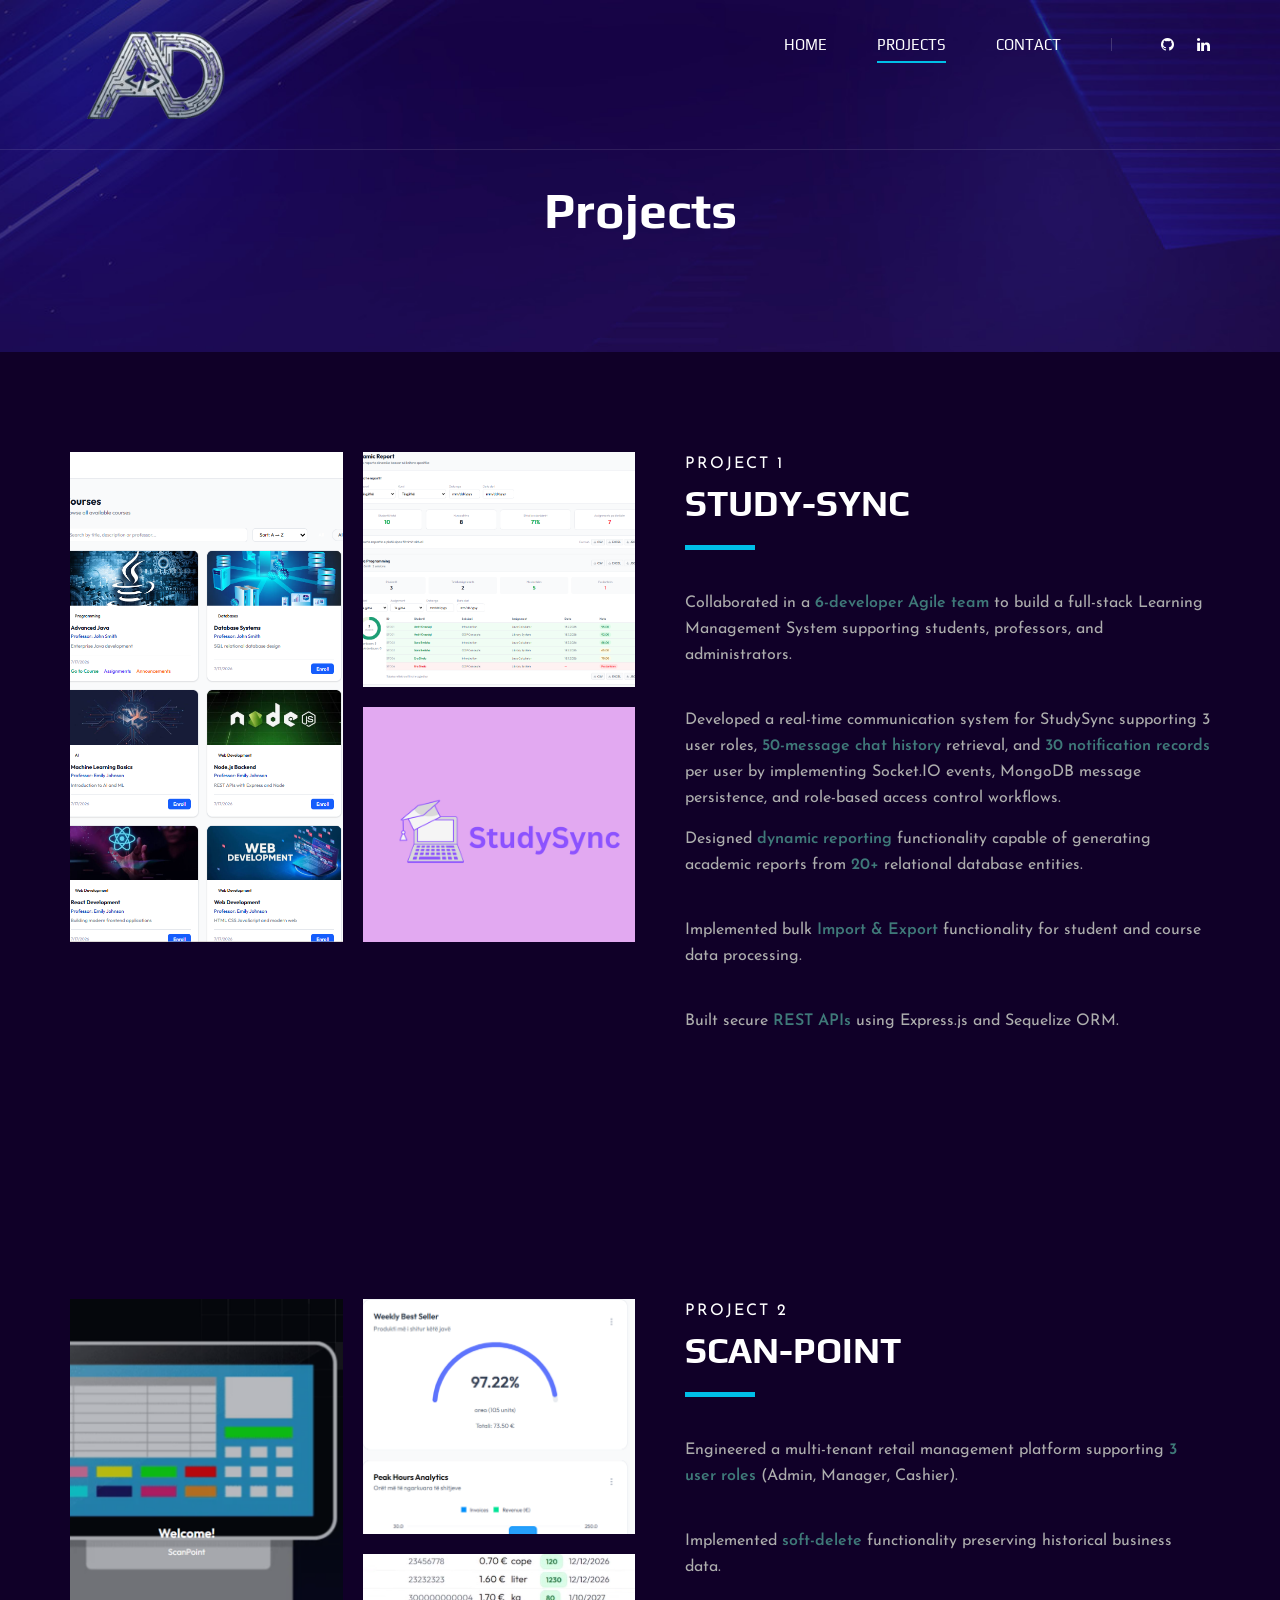
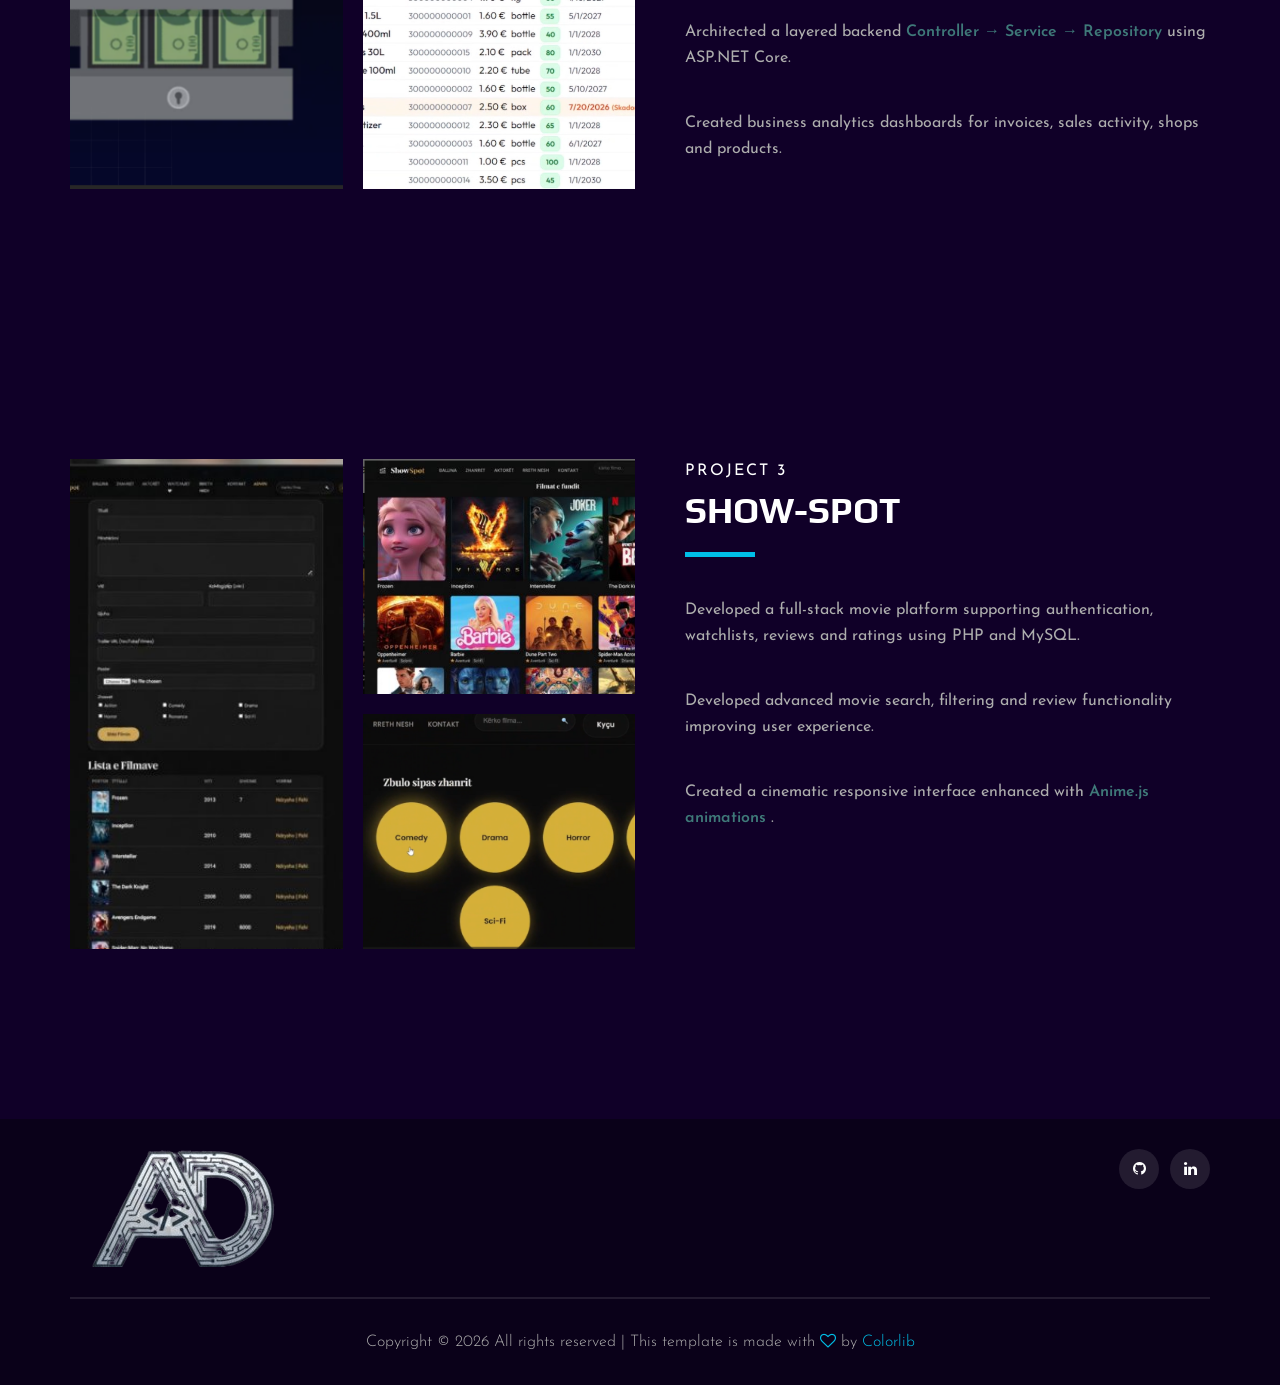
<file: about.html>
<!DOCTYPE html>
<html lang="zxx">

<head>
    <meta charset="UTF-8">
    <meta name="description" content="Videograph Template">
    <meta name="keywords" content="Videograph, unica, creative, html">
    <meta name="viewport" content="width=device-width, initial-scale=1.0">
    <meta http-equiv="X-UA-Compatible" content="ie=edge">
    <title>Videograph | Template</title>

    <!-- Google Font -->
    <link href="https://fonts.googleapis.com/css2?family=Play:wght@400;700&display=swap" rel="stylesheet">
    <link href="https://fonts.googleapis.com/css2?family=Josefin+Sans:wght@300;400;500;600;700&display=swap"
        rel="stylesheet">

    <!-- Css Styles -->
    <link rel="stylesheet" href="css/bootstrap.min.css" type="text/css">
    <link rel="stylesheet" href="css/font-awesome.min.css" type="text/css">
    <link rel="stylesheet" href="css/elegant-icons.css" type="text/css">
    <link rel="stylesheet" href="css/owl.carousel.min.css" type="text/css">
    <link rel="stylesheet" href="css/magnific-popup.css" type="text/css">
    <link rel="stylesheet" href="css/slicknav.min.css" type="text/css">
    <link rel="stylesheet" href="css/style.css" type="text/css">
</head>

<body>
    <!-- Page Preloder -->
    <div id="preloder">
        <div class="loader"></div>
    </div>

    <!-- Header Section Begin -->
    <header class="header">
        <div class="container">
            <div class="row">
                <div class="col-lg-2">
                    <div class="header__logo">
                        <a href="./index.html"><img src="img/logo.png" alt=""></a>
                    </div>
                </div>
                <div class="col-lg-10">
                    <div class="header__nav__option">
                        <nav class="header__nav__menu mobile-menu">
                            <ul>
                                <li><a href="./index.html">Home</a></li>
                                <li class="active"><a href="./about.html">Projects</a></li>
                               
                                <li><a href="./index.html#contact">Contact</a></li>
                            </ul>
                        </nav>
                        <div class="header__nav__social">
                            <a href="https://github.com/arditademollii" target="_blank"><i class="fa fa-github"></i></a>
                            <a href="https://linkedin.com/in/ardita-demolli-4b60662a6" target="_blank"><i class="fa fa-linkedin"></i></a>
                        </div>
                    </div>
                </div>
            </div>
            <div id="mobile-menu-wrap"></div>
        </div>
    </header>
    <!-- Header End -->

    <!-- Breadcrumb Begin -->
    <div class="breadcrumb-option spad set-bg" data-setbg="img/breadcrumb-bg.jpg">
        <div class="container">
            <div class="row">
                <div class="col-lg-12 text-center">
                    <div class="breadcrumb__text">
                        <h2>Projects</h2>
                      
                    </div>
                </div>
            </div>
        </div>
    </div>
    <!-- Breadcrumb End -->

    <!-- About Section Begin -->
   <!-- ================= STUDYSYNC PROJECT ================= -->
<section class="about spad">
    <div class="container">
        <div class="row">

            <div class="col-lg-6">
                <div class="about__pic">
                    <div class="row">

                        <div class="col-lg-6 col-md-6 col-sm-6">
                            <div class="about__pic__item about__pic__item--large set-bg"
                                data-setbg="img/about/about-1.jpg"></div>
                        </div>

                        <div class="col-lg-6 col-md-6 col-sm-6">
                            <div class="row">

                                <div class="col-lg-12">
                                    <div class="about__pic__item set-bg"
                                        data-setbg="img/about/about-2.jpg"></div>
                                </div>

                                <div class="col-lg-12">
                                    <div class="about__pic__item set-bg"
                                   
                                        data-setbg="img/about/about-3.jpg"></div>
                                </div>

                            </div>
                        </div>

                    </div>
                </div>
            </div>


            <div class="col-lg-6">
                <div class="about__text">

                    <div class="section-title">
                        <span>Project 1</span>
                        <h2>Study-Sync</h2>
                    </div>

                    <div class="about__text__desc">

                        <p>
                        Collaborated in a 
                        <span style="font-weight:600;color:rgb(63,121,121);">
                        6-developer Agile team
                        </span>
                        to build a full-stack Learning Management System supporting students,
                        professors, and administrators.
                        </p>

                        <br>
                        
                       <p> Developed a real-time communication system for StudySync supporting 3 user roles,
                        <span style="font-weight:600;color:rgb(63,121,121);">50-message chat history</span> retrieval, 
                         and <span style="font-weight:600;color:rgb(63,121,121);">30 notification records</span> per user by implementing Socket.IO events, 
                         MongoDB message persistence, and role-based access control workflows.</p>

                        <p>
                        Designed 
                        <span style="font-weight:600;color:rgb(63,121,121);">
                        dynamic reporting
                        </span>
                        functionality capable of generating academic reports from 
                        <span style="font-weight:600;color:rgb(63,121,121);">
                        20+
                        </span>
                        relational database entities.
                        </p>

                        <br>

                        <p>
                        Implemented bulk 
                        <span style="font-weight:600;color:rgb(63,121,121);">
                        Import & Export
                        </span>
                        functionality for student and course data processing.
                        </p>

                        <br>

                        <p>
                        Built secure 
                        <span style="font-weight:600;color:rgb(63,121,121);">
                        REST APIs
                        </span>
                        using Express.js and Sequelize ORM.
                        </p>

                    </div>

                </div>
            </div>

        </div>
    </div>
</section>

<!-- ================= SCANPOINT PROJECT ================= -->
<section class="about spad">
    <div class="container">
        <div class="row">

            <div class="col-lg-6">
                <div class="about__pic">

                    <div class="row">

                        <div class="col-lg-6 col-md-6 col-sm-6">

                            <div class="about__pic__item about__pic__item--large set-bg"
                          
                            data-setbg="img/about/about-6.jpg"></div>

                        </div>


                        <div class="col-lg-6 col-md-6 col-sm-6">

                            <div class="row">

                                <div class="col-lg-12">
                                    <div class="about__pic__item set-bg"
                                    data-setbg="img/about/about-5.jpg"></div>
                                </div>


                                <div class="col-lg-12">
                                    <div class="about__pic__item set-bg"
                                    data-setbg="img/about/about-4.jpg"></div>
                                </div>


                            </div>

                        </div>

                    </div>

                </div>
            </div>



            <div class="col-lg-6">

                <div class="about__text">

                    <div class="section-title">
                        <span>Project 2</span>
                        <h2>Scan-Point</h2>
                    </div>


                    <div class="about__text__desc">

                        <p>
                        Engineered a multi-tenant retail management platform supporting
                        <span style="font-weight:600;color:rgb(63,121,121);">
                        3 user roles
                        </span>
                        (Admin, Manager, Cashier).
                        </p>


                        <br>


                        <p>
                        Implemented
                        <span style="font-weight:600;color:rgb(63,121,121);">
                        soft-delete
                        </span>
                        functionality preserving historical business data.
                        </p>


                        <br>


                        <p>
                        Architected a layered backend
                        <span style="font-weight:600;color:rgb(63,121,121);">
                        Controller → Service → Repository
                        </span>
                        using ASP.NET Core.
                        </p>


                        <br>


                        <p>
                        Created business analytics dashboards for invoices,
                        sales activity, shops and products.
                        </p>


                    </div>


                </div>

            </div>


        </div>
    </div>
</section>

<!-- ================= SHOWSPOT PROJECT ================= -->
<section class="about spad">
    <div class="container">

        <div class="row">


            <div class="col-lg-6">

                <div class="about__pic">

                    <div class="row">


                        <div class="col-lg-6 col-md-6 col-sm-6">

                            <div class="about__pic__item about__pic__item--large set-bg"
                            
                            data-setbg="img/about/about-7.jpg"></div>

                        </div>



                        <div class="col-lg-6 col-md-6 col-sm-6">

                            <div class="row">


                                <div class="col-lg-12">

                                    <div class="about__pic__item set-bg"
                                    data-setbg="img/about/about-8.jpg"></div>

                                </div>



                                <div class="col-lg-12">

                                    <div class="about__pic__item set-bg"
                                    data-setbg="img/about/about-9.jpg"></div>

                                </div>



                            </div>

                        </div>



                    </div>

                </div>

            </div>




            <div class="col-lg-6">

                <div class="about__text">


                    <div class="section-title">

                        <span>Project 3</span>

                        <h2>Show-Spot</h2>

                    </div>



                    <div class="about__text__desc">


                        <p>
                        Developed a full-stack movie platform supporting authentication,
                        watchlists, reviews and ratings using PHP and MySQL.
                        </p>


                        <br>


                        <p>
                        Developed advanced movie search,
                        filtering and review functionality improving user experience.
                        </p>


                        <br>


                        <p>
                        Created a cinematic responsive interface enhanced with
                        <span style="font-weight:600;color:rgb(63,121,121);">
                        Anime.js animations
                        </span>.
                        </p>



                    </div>



                </div>


            </div>


        </div>


    </div>
</section>

    <!-- Footer Section Begin -->
    <footer class="footer">
        <div class="container">
            <div class="footer__top">
                <div class="row">
                    <div class="col-lg-6 col-md-6">
                        <div class="footer__top__logo">
                            <a href="#"><img src="img/logo.png" alt=""></a>
                        </div>
                    </div>
                    <div class="col-lg-6 col-md-6">
                        <div class="footer__top__social">
                            <a href="https://github.com/arditademollii" target="_blank"><i class="fa fa-github"></i></a>
                            <a href="https://linkedin.com/in/ardita-demolli-4b60662a6" target="_blank"><i class="fa fa-linkedin"></i></a>
                        </div>
                    </div>
                </div>
            </div>
            
            <div class="footer__copyright">
                <div class="row">
                    <div class="col-lg-12 text-center">
                        <!-- Link back to Colorlib can't be removed. Template is licensed under CC BY 3.0. -->
                        <p class="footer__copyright__text">Copyright &copy;
                            <script>
                                document.write(new Date().getFullYear());
                            </script>
                            All rights reserved | This template is made with <i class="fa fa-heart-o"
                                aria-hidden="true"></i> by <a href="https://colorlib.com" target="_blank">Colorlib</a>
                        </p>
                        <!-- Link back to Colorlib can't be removed. Template is licensed under CC BY 3.0. -->
                    </div>
                </div>
            </div>
        </div>
    </footer>
    <!-- Footer Section End -->

    <!-- Js Plugins -->
    <script src="js/jquery-3.3.1.min.js"></script>
    <script src="js/bootstrap.min.js"></script>
    <script src="js/jquery.magnific-popup.min.js"></script>
    <script src="js/mixitup.min.js"></script>
    <script src="js/masonry.pkgd.min.js"></script>
    <script src="js/jquery.slicknav.js"></script>
    <script src="js/owl.carousel.min.js"></script>
    <script src="js/main.js"></script>
</body>

</html>
</file>
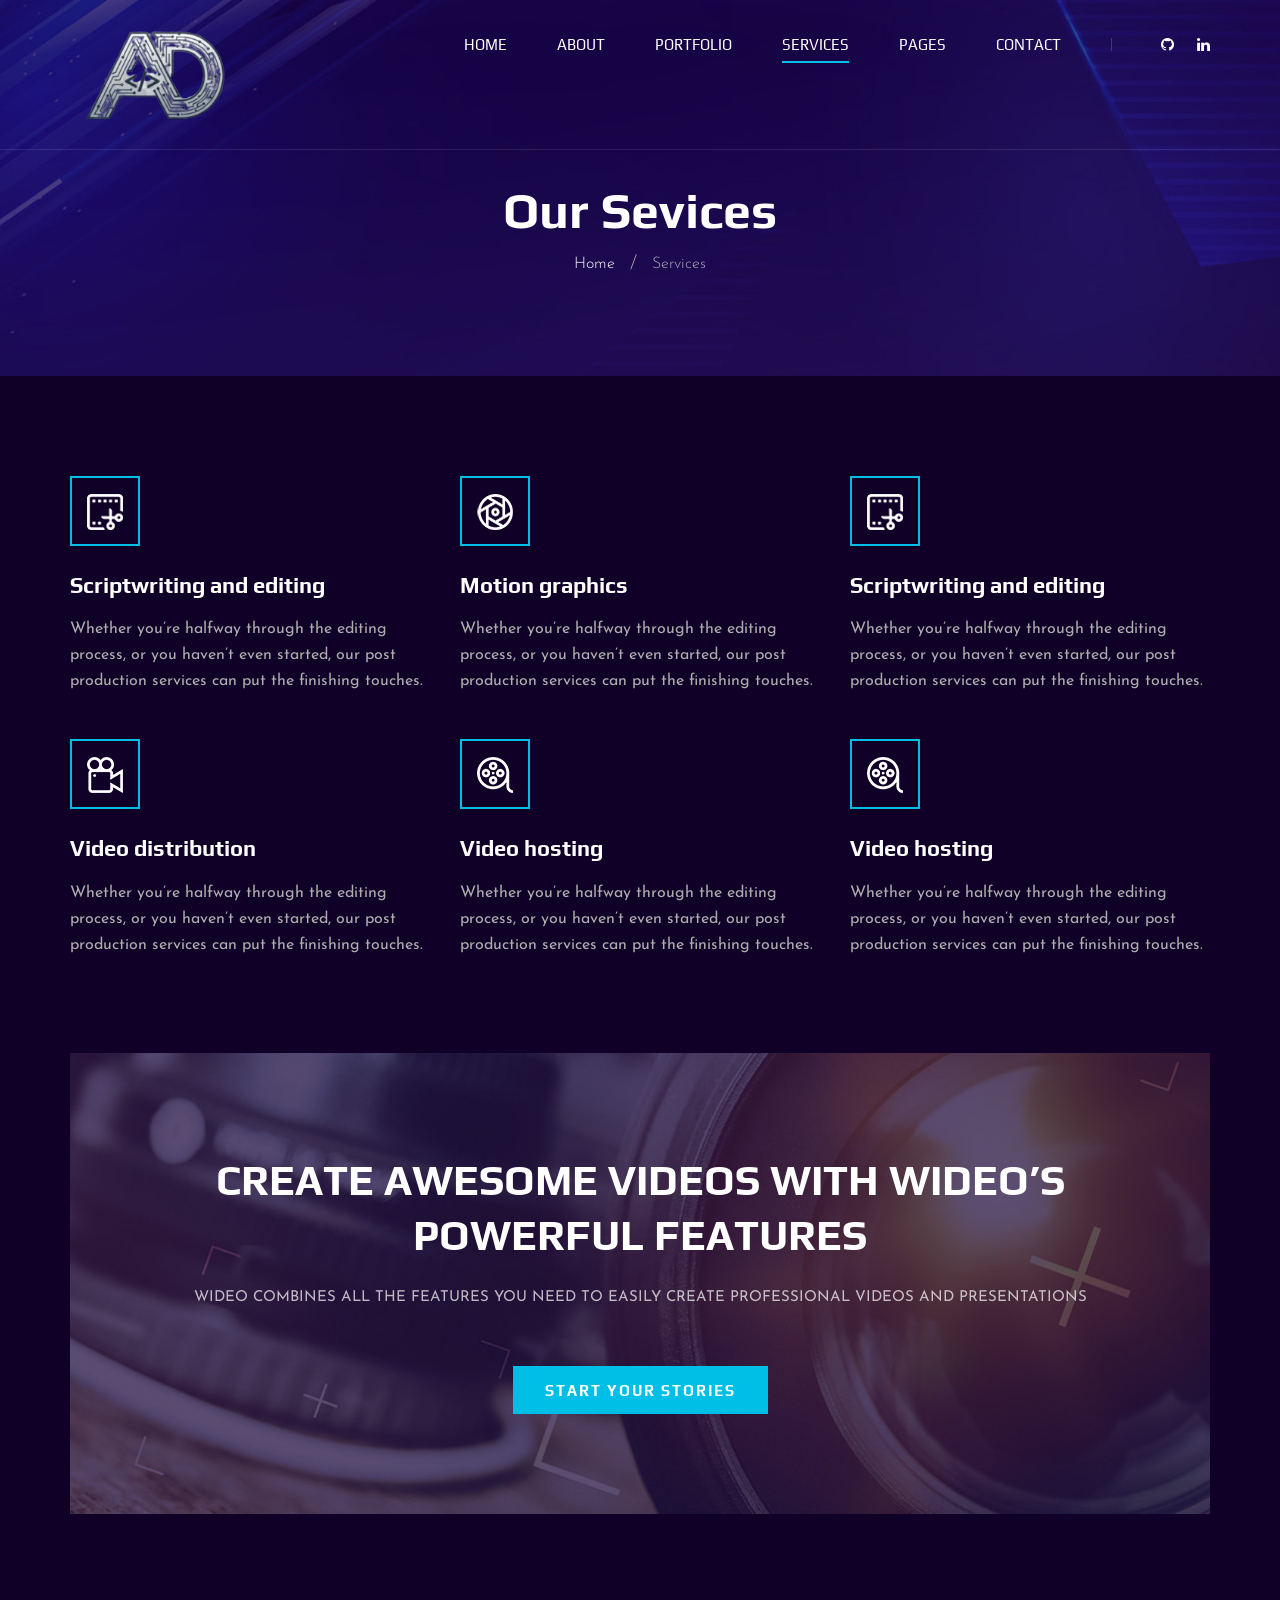
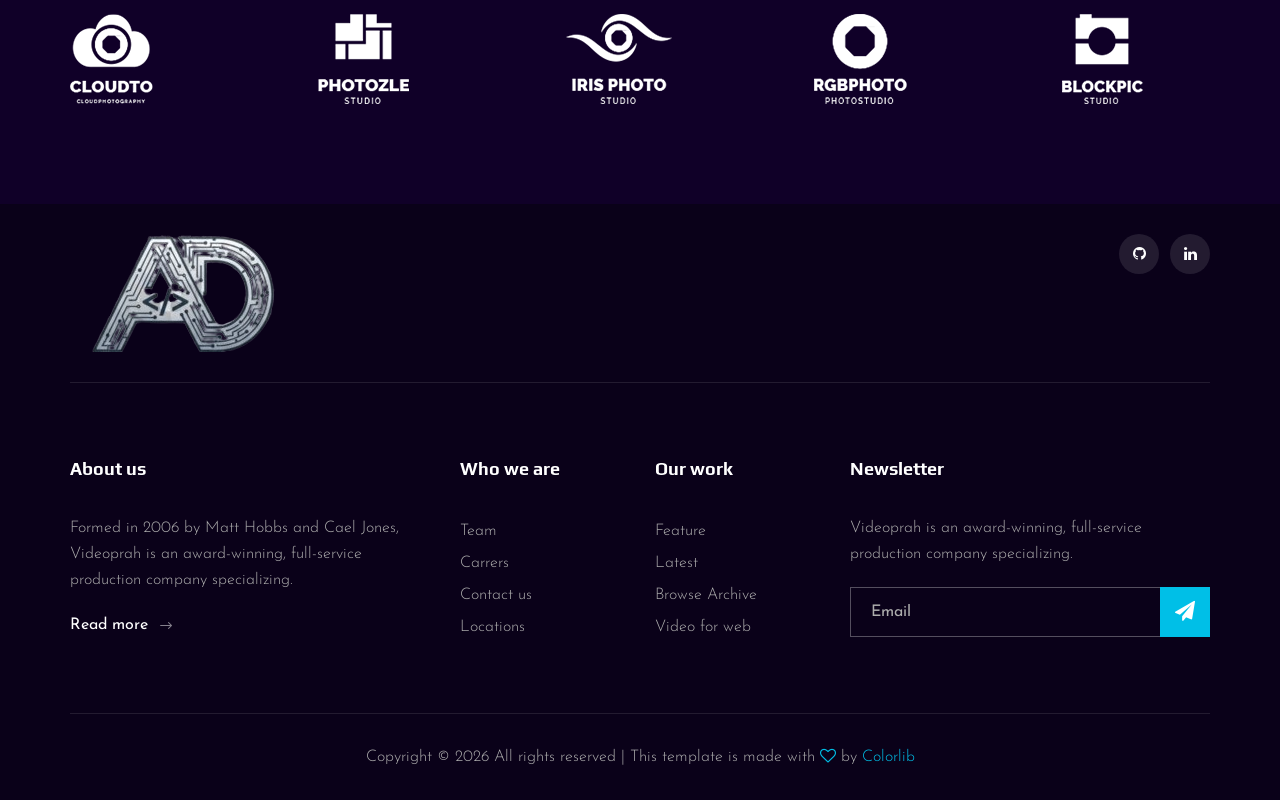
<file: services.html>
<!DOCTYPE html>
<html lang="zxx">

<head>
    <meta charset="UTF-8">
    <meta name="description" content="Videograph Template">
    <meta name="keywords" content="Videograph, unica, creative, html">
    <meta name="viewport" content="width=device-width, initial-scale=1.0">
    <meta http-equiv="X-UA-Compatible" content="ie=edge">
    <title>Videograph | Template</title>

    <!-- Google Font -->
    <link href="https://fonts.googleapis.com/css2?family=Play:wght@400;700&display=swap" rel="stylesheet">
    <link href="https://fonts.googleapis.com/css2?family=Josefin+Sans:wght@300;400;500;600;700&display=swap"
        rel="stylesheet">

    <!-- Css Styles -->
    <link rel="stylesheet" href="css/bootstrap.min.css" type="text/css">
    <link rel="stylesheet" href="css/font-awesome.min.css" type="text/css">
    <link rel="stylesheet" href="css/elegant-icons.css" type="text/css">
    <link rel="stylesheet" href="css/owl.carousel.min.css" type="text/css">
    <link rel="stylesheet" href="css/magnific-popup.css" type="text/css">
    <link rel="stylesheet" href="css/slicknav.min.css" type="text/css">
    <link rel="stylesheet" href="css/style.css" type="text/css">
</head>

<body>
    <!-- Page Preloder -->
    <div id="preloder">
        <div class="loader"></div>
    </div>

    <!-- Header Section Begin -->
    <header class="header">
        <div class="container">
            <div class="row">
                <div class="col-lg-2">
                    <div class="header__logo">
                        <a href="./index.html"><img src="img/logo.png" alt=""></a>
                    </div>
                </div>
                <div class="col-lg-10">
                    <div class="header__nav__option">
                        <nav class="header__nav__menu mobile-menu">
                            <ul>
                                <li><a href="./index.html">Home</a></li>
                                <li><a href="./about.html">About</a></li>
                                <li><a href="./portfolio.html">Portfolio</a></li>
                                <li class="active"><a href="./services.html">Services</a></li>
                                <li><a href="#">Pages</a>
                                    <ul class="dropdown">
                                        <li><a href="./about.html">About</a></li>
                                        <li><a href="./portfolio.html">Portfolio</a></li>
                                        <li><a href="./blog.html">Blog</a></li>
                                        <li><a href="./blog-details.html">Blog Details</a></li>
                                    </ul>
                                </li>
                                <li><a href="./index.html#contact">Contact</a></li>
                            </ul>
                        </nav>
                        <div class="header__nav__social">
                            <a href="https://github.com/yourusername" target="_blank"><i class="fa fa-github"></i></a>
                            <a href="https://linkedin.com/in/yourusername" target="_blank"><i class="fa fa-linkedin"></i></a>
                        </div>
                    </div>
                </div>
            </div>
            <div id="mobile-menu-wrap"></div>
        </div>
    </header>
    <!-- Header End -->

    <!-- Breadcrumb Begin -->
    <div class="breadcrumb-option spad set-bg" data-setbg="img/breadcrumb-bg.jpg">
        <div class="container">
            <div class="row">
                <div class="col-lg-12 text-center">
                    <div class="breadcrumb__text">
                        <h2>Our Sevices</h2>
                        <div class="breadcrumb__links">
                            <a href="#">Home</a>
                            <span>Services</span>
                        </div>
                    </div>
                </div>
            </div>
        </div>
    </div>
    <!-- Breadcrumb End -->

    <!-- Services Section Begin -->
    <section class="services-page spad">
        <div class="container">
            <div class="row">
                <div class="col-lg-4 col-md-6 col-sm-6">
                    <div class="services__item">
                        <div class="services__item__icon">
                            <img src="img/icons/si-2.png" alt="">
                        </div>
                        <h4>Scriptwriting and editing</h4>
                        <p>Whether you’re halfway through the editing process, or you haven’t even started, our post
                            production services can put the finishing touches.</p>
                    </div>
                </div>
                <div class="col-lg-4 col-md-6 col-sm-6">
                    <div class="services__item">
                        <div class="services__item__icon">
                            <img src="img/icons/si-1.png" alt="">
                        </div>
                        <h4>Motion graphics</h4>
                        <p>Whether you’re halfway through the editing process, or you haven’t even started, our post
                            production services can put the finishing touches.</p>
                    </div>
                </div>
                <div class="col-lg-4 col-md-6 col-sm-6">
                    <div class="services__item">
                        <div class="services__item__icon">
                            <img src="img/icons/si-2.png" alt="">
                        </div>
                        <h4>Scriptwriting and editing</h4>
                        <p>Whether you’re halfway through the editing process, or you haven’t even started, our post
                            production services can put the finishing touches.</p>
                    </div>
                </div>
                <div class="col-lg-4 col-md-6 col-sm-6">
                    <div class="services__item">
                        <div class="services__item__icon">
                            <img src="img/icons/si-3.png" alt="">
                        </div>
                        <h4>Video distribution</h4>
                        <p>Whether you’re halfway through the editing process, or you haven’t even started, our post
                            production services can put the finishing touches.</p>
                    </div>
                </div>
                <div class="col-lg-4 col-md-6 col-sm-6">
                    <div class="services__item">
                        <div class="services__item__icon">
                            <img src="img/icons/si-4.png" alt="">
                        </div>
                        <h4>Video hosting</h4>
                        <p>Whether you’re halfway through the editing process, or you haven’t even started, our post
                            production services can put the finishing touches.</p>
                    </div>
                </div>
                <div class="col-lg-4 col-md-6 col-sm-6">
                    <div class="services__item">
                        <div class="services__item__icon">
                            <img src="img/icons/si-4.png" alt="">
                        </div>
                        <h4>Video hosting</h4>
                        <p>Whether you’re halfway through the editing process, or you haven’t even started, our post
                            production services can put the finishing touches.</p>
                    </div>
                </div>
            </div>
        </div>
    </section>
    <!-- Services Section End -->

    <!-- Call To Action Section Begin -->
    <section class="callto sp__callto">
        <div class="container">
            <div class="callto__services spad set-bg" data-setbg="img/calltos-bg.jpg">
                <div class="row d-flex justify-content-center">
                    <div class="col-lg-10 text-center">
                        <div class="callto__text">
                            <h2>CREATE AWESOME VIDEOS WITH WIDEO’S POWERFUL FEATURES</h2>
                            <p>Wideo combines all the features you need to easily create professional videos and
                                presentations</p>
                            <a href="#">Start your stories</a>
                        </div>
                    </div>
                </div>
            </div>
        </div>
    </section>
    <!-- Call To Action Section End -->

    <!-- Logo Begin -->
    <div class="logo spad">
        <div class="container">
            <div class="logo__carousel owl-carousel">
                <a href="#" class="logo__item"><img src="img/logo/logo-1.png" alt=""></a>
                <a href="#" class="logo__item"><img src="img/logo/logo-2.png" alt=""></a>
                <a href="#" class="logo__item"><img src="img/logo/logo-3.png" alt=""></a>
                <a href="#" class="logo__item"><img src="img/logo/logo-4.png" alt=""></a>
                <a href="#" class="logo__item"><img src="img/logo/logo-5.png" alt=""></a>
                <a href="#" class="logo__item"><img src="img/logo/logo-6.png" alt=""></a>
            </div>
        </div>
    </div>
    <!-- Logo End -->

    <!-- Footer Section Begin -->
    <footer class="footer">
        <div class="container">
            <div class="footer__top">
                <div class="row">
                    <div class="col-lg-6 col-md-6">
                        <div class="footer__top__logo">
                            <a href="#"><img src="img/logo.png" alt=""></a>
                        </div>
                    </div>
                    <div class="col-lg-6 col-md-6">
                        <div class="footer__top__social">
                            <a href="https://github.com/yourusername" target="_blank"><i class="fa fa-github"></i></a>
                            <a href="https://linkedin.com/in/yourusername" target="_blank"><i class="fa fa-linkedin"></i></a>
                        </div>
                    </div>
                </div>
            </div>
            <div class="footer__option">
                <div class="row">
                    <div class="col-lg-4 col-md-6 col-sm-6">
                        <div class="footer__option__item">
                            <h5>About us</h5>
                            <p>Formed in 2006 by Matt Hobbs and Cael Jones, Videoprah is an award-winning, full-service
                                production company specializing.</p>
                            <a href="#" class="read__more">Read more <span class="arrow_right"></span></a>
                        </div>
                    </div>
                    <div class="col-lg-2 col-md-3 col-sm-3">
                        <div class="footer__option__item">
                            <h5>Who we are</h5>
                            <ul>
                                <li><a href="#">Team</a></li>
                                <li><a href="#">Carrers</a></li>
                                <li><a href="#">Contact us</a></li>
                                <li><a href="#">Locations</a></li>
                            </ul>
                        </div>
                    </div>
                    <div class="col-lg-2 col-md-3 col-sm-3">
                        <div class="footer__option__item">
                            <h5>Our work</h5>
                            <ul>
                                <li><a href="#">Feature</a></li>
                                <li><a href="#">Latest</a></li>
                                <li><a href="#">Browse Archive</a></li>
                                <li><a href="#">Video for web</a></li>
                            </ul>
                        </div>
                    </div>
                    <div class="col-lg-4 col-md-12">
                        <div class="footer__option__item">
                            <h5>Newsletter</h5>
                            <p>Videoprah is an award-winning, full-service production company specializing.</p>
                            <form action="#">
                                <input type="text" placeholder="Email">
                                <button type="submit"><i class="fa fa-send"></i></button>
                            </form>
                        </div>
                    </div>
                </div>
            </div>
            <div class="footer__copyright">
                <div class="row">
                    <div class="col-lg-12 text-center">
                        <!-- Link back to Colorlib can't be removed. Template is licensed under CC BY 3.0. -->
                        <p class="footer__copyright__text">Copyright &copy;
                            <script>
                                document.write(new Date().getFullYear());
                            </script>
                            All rights reserved | This template is made with <i class="fa fa-heart-o"
                                aria-hidden="true"></i> by <a href="https://colorlib.com" target="_blank">Colorlib</a>
                        </p>
                        <!-- Link back to Colorlib can't be removed. Template is licensed under CC BY 3.0. -->
                    </div>
                </div>
            </div>
        </div>
    </footer>
    <!-- Footer Section End -->

    <!-- Js Plugins -->
    <script src="js/jquery-3.3.1.min.js"></script>
    <script src="js/bootstrap.min.js"></script>
    <script src="js/jquery.magnific-popup.min.js"></script>
    <script src="js/mixitup.min.js"></script>
    <script src="js/masonry.pkgd.min.js"></script>
    <script src="js/jquery.slicknav.js"></script>
    <script src="js/owl.carousel.min.js"></script>
    <script src="js/main.js"></script>
</body>

</html>
</file>
<file: css/elegant-icons.css>
@font-face {
	font-family: 'ElegantIcons';
	src:url('../fonts/ElegantIcons.eot');
	src:url('../fonts/ElegantIcons.eot?#iefix') format('embedded-opentype'),
		url('../fonts/ElegantIcons.woff') format('woff'),
		url('../fonts/ElegantIcons.ttf') format('truetype'),
		url('../fonts/ElegantIcons.svg#ElegantIcons') format('svg');
	font-weight: normal;
	font-style: normal;
}

/* Use the following CSS code if you want to use data attributes for inserting your icons */
[data-icon]:before {
	font-family: 'ElegantIcons';
	content: attr(data-icon);
	speak: none;
	font-weight: normal;
	font-variant: normal;
	text-transform: none;
	line-height: 1;
	-webkit-font-smoothing: antialiased;
	-moz-osx-font-smoothing: grayscale;
}

/* Use the following CSS code if you want to have a class per icon */
/*
Instead of a list of all class selectors,
you can use the generic selector below, but it's slower:
[class*="your-class-prefix"] {
*/
.arrow_up, .arrow_down, .arrow_left, .arrow_right, .arrow_left-up, .arrow_right-up, .arrow_right-down, .arrow_left-down, .arrow-up-down, .arrow_up-down_alt, .arrow_left-right_alt, .arrow_left-right, .arrow_expand_alt2, .arrow_expand_alt, .arrow_condense, .arrow_expand, .arrow_move, .arrow_carrot-up, .arrow_carrot-down, .arrow_carrot-left, .arrow_carrot-right, .arrow_carrot-2up, .arrow_carrot-2down, .arrow_carrot-2left, .arrow_carrot-2right, .arrow_carrot-up_alt2, .arrow_carrot-down_alt2, .arrow_carrot-left_alt2, .arrow_carrot-right_alt2, .arrow_carrot-2up_alt2, .arrow_carrot-2down_alt2, .arrow_carrot-2left_alt2, .arrow_carrot-2right_alt2, .arrow_triangle-up, .arrow_triangle-down, .arrow_triangle-left, .arrow_triangle-right, .arrow_triangle-up_alt2, .arrow_triangle-down_alt2, .arrow_triangle-left_alt2, .arrow_triangle-right_alt2, .arrow_back, .icon_minus-06, .icon_plus, .icon_close, .icon_check, .icon_minus_alt2, .icon_plus_alt2, .icon_close_alt2, .icon_check_alt2, .icon_zoom-out_alt, .icon_zoom-in_alt, .icon_search, .icon_box-empty, .icon_box-selected, .icon_minus-box, .icon_plus-box, .icon_box-checked, .icon_circle-empty, .icon_circle-slelected, .icon_stop_alt2, .icon_stop, .icon_pause_alt2, .icon_pause, .icon_menu, .icon_menu-square_alt2, .icon_menu-circle_alt2, .icon_ul, .icon_ol, .icon_adjust-horiz, .icon_adjust-vert, .icon_document_alt, .icon_documents_alt, .icon_pencil, .icon_pencil-edit_alt, .icon_pencil-edit, .icon_folder-alt, .icon_folder-open_alt, .icon_folder-add_alt, .icon_info_alt, .icon_error-oct_alt, .icon_error-circle_alt, .icon_error-triangle_alt, .icon_question_alt2, .icon_question, .icon_comment_alt, .icon_chat_alt, .icon_vol-mute_alt, .icon_volume-low_alt, .icon_volume-high_alt, .icon_quotations, .icon_quotations_alt2, .icon_clock_alt, .icon_lock_alt, .icon_lock-open_alt, .icon_key_alt, .icon_cloud_alt, .icon_cloud-upload_alt, .icon_cloud-download_alt, .icon_image, .icon_images, .icon_lightbulb_alt, .icon_gift_alt, .icon_house_alt, .icon_genius, .icon_mobile, .icon_tablet, .icon_laptop, .icon_desktop, .icon_camera_alt, .icon_mail_alt, .icon_cone_alt, .icon_ribbon_alt, .icon_bag_alt, .icon_creditcard, .icon_cart_alt, .icon_paperclip, .icon_tag_alt, .icon_tags_alt, .icon_trash_alt, .icon_cursor_alt, .icon_mic_alt, .icon_compass_alt, .icon_pin_alt, .icon_pushpin_alt, .icon_map_alt, .icon_drawer_alt, .icon_toolbox_alt, .icon_book_alt, .icon_calendar, .icon_film, .icon_table, .icon_contacts_alt, .icon_headphones, .icon_lifesaver, .icon_piechart, .icon_refresh, .icon_link_alt, .icon_link, .icon_loading, .icon_blocked, .icon_archive_alt, .icon_heart_alt, .icon_star_alt, .icon_star-half_alt, .icon_star, .icon_star-half, .icon_tools, .icon_tool, .icon_cog, .icon_cogs, .arrow_up_alt, .arrow_down_alt, .arrow_left_alt, .arrow_right_alt, .arrow_left-up_alt, .arrow_right-up_alt, .arrow_right-down_alt, .arrow_left-down_alt, .arrow_condense_alt, .arrow_expand_alt3, .arrow_carrot_up_alt, .arrow_carrot-down_alt, .arrow_carrot-left_alt, .arrow_carrot-right_alt, .arrow_carrot-2up_alt, .arrow_carrot-2dwnn_alt, .arrow_carrot-2left_alt, .arrow_carrot-2right_alt, .arrow_triangle-up_alt, .arrow_triangle-down_alt, .arrow_triangle-left_alt, .arrow_triangle-right_alt, .icon_minus_alt, .icon_plus_alt, .icon_close_alt, .icon_check_alt, .icon_zoom-out, .icon_zoom-in, .icon_stop_alt, .icon_menu-square_alt, .icon_menu-circle_alt, .icon_document, .icon_documents, .icon_pencil_alt, .icon_folder, .icon_folder-open, .icon_folder-add, .icon_folder_upload, .icon_folder_download, .icon_info, .icon_error-circle, .icon_error-oct, .icon_error-triangle, .icon_question_alt, .icon_comment, .icon_chat, .icon_vol-mute, .icon_volume-low, .icon_volume-high, .icon_quotations_alt, .icon_clock, .icon_lock, .icon_lock-open, .icon_key, .icon_cloud, .icon_cloud-upload, .icon_cloud-download, .icon_lightbulb, .icon_gift, .icon_house, .icon_camera, .icon_mail, .icon_cone, .icon_ribbon, .icon_bag, .icon_cart, .icon_tag, .icon_tags, .icon_trash, .icon_cursor, .icon_mic, .icon_compass, .icon_pin, .icon_pushpin, .icon_map, .icon_drawer, .icon_toolbox, .icon_book, .icon_contacts, .icon_archive, .icon_heart, .icon_profile, .icon_group, .icon_grid-2x2, .icon_grid-3x3, .icon_music, .icon_pause_alt, .icon_phone, .icon_upload, .icon_download, .social_facebook, .social_twitter, .social_pinterest, .social_googleplus, .social_tumblr, .social_tumbleupon, .social_wordpress, .social_instagram, .social_dribbble, .social_vimeo, .social_linkedin, .social_rss, .social_deviantart, .social_share, .social_myspace, .social_skype, .social_youtube, .social_picassa, .social_googledrive, .social_flickr, .social_blogger, .social_spotify, .social_delicious, .social_facebook_circle, .social_twitter_circle, .social_pinterest_circle, .social_googleplus_circle, .social_tumblr_circle, .social_stumbleupon_circle, .social_wordpress_circle, .social_instagram_circle, .social_dribbble_circle, .social_vimeo_circle, .social_linkedin_circle, .social_rss_circle, .social_deviantart_circle, .social_share_circle, .social_myspace_circle, .social_skype_circle, .social_youtube_circle, .social_picassa_circle, .social_googledrive_alt2, .social_flickr_circle, .social_blogger_circle, .social_spotify_circle, .social_delicious_circle, .social_facebook_square, .social_twitter_square, .social_pinterest_square, .social_googleplus_square, .social_tumblr_square, .social_stumbleupon_square, .social_wordpress_square, .social_instagram_square, .social_dribbble_square, .social_vimeo_square, .social_linkedin_square, .social_rss_square, .social_deviantart_square, .social_share_square, .social_myspace_square, .social_skype_square, .social_youtube_square, .social_picassa_square, .social_googledrive_square, .social_flickr_square, .social_blogger_square, .social_spotify_square, .social_delicious_square, .icon_printer, .icon_calulator, .icon_building, .icon_floppy, .icon_drive, .icon_search-2, .icon_id, .icon_id-2, .icon_puzzle, .icon_like, .icon_dislike, .icon_mug, .icon_currency, .icon_wallet, .icon_pens, .icon_easel, .icon_flowchart, .icon_datareport, .icon_briefcase, .icon_shield, .icon_percent, .icon_globe, .icon_globe-2, .icon_target, .icon_hourglass, .icon_balance, .icon_rook, .icon_printer-alt, .icon_calculator_alt, .icon_building_alt, .icon_floppy_alt, .icon_drive_alt, .icon_search_alt, .icon_id_alt, .icon_id-2_alt, .icon_puzzle_alt, .icon_like_alt, .icon_dislike_alt, .icon_mug_alt, .icon_currency_alt, .icon_wallet_alt, .icon_pens_alt, .icon_easel_alt, .icon_flowchart_alt, .icon_datareport_alt, .icon_briefcase_alt, .icon_shield_alt, .icon_percent_alt, .icon_globe_alt, .icon_clipboard {
	font-family: 'ElegantIcons';
	speak: none;
	font-style: normal;
	font-weight: normal;
	font-variant: normal;
	text-transform: none;
	line-height: 1;
	-webkit-font-smoothing: antialiased;
}
.arrow_up:before {
	content: "\21";
}
.arrow_down:before {
	content: "\22";
}
.arrow_left:before {
	content: "\23";
}
.arrow_right:before {
	content: "\24";
}
.arrow_left-up:before {
	content: "\25";
}
.arrow_right-up:before {
	content: "\26";
}
.arrow_right-down:before {
	content: "\27";
}
.arrow_left-down:before {
	content: "\28";
}
.arrow-up-down:before {
	content: "\29";
}
.arrow_up-down_alt:before {
	content: "\2a";
}
.arrow_left-right_alt:before {
	content: "\2b";
}
.arrow_left-right:before {
	content: "\2c";
}
.arrow_expand_alt2:before {
	content: "\2d";
}
.arrow_expand_alt:before {
	content: "\2e";
}
.arrow_condense:before {
	content: "\2f";
}
.arrow_expand:before {
	content: "\30";
}
.arrow_move:before {
	content: "\31";
}
.arrow_carrot-up:before {
	content: "\32";
}
.arrow_carrot-down:before {
	content: "\33";
}
.arrow_carrot-left:before {
	content: "\34";
}
.arrow_carrot-right:before {
	content: "\35";
}
.arrow_carrot-2up:before {
	content: "\36";
}
.arrow_carrot-2down:before {
	content: "\37";
}
.arrow_carrot-2left:before {
	content: "\38";
}
.arrow_carrot-2right:before {
	content: "\39";
}
.arrow_carrot-up_alt2:before {
	content: "\3a";
}
.arrow_carrot-down_alt2:before {
	content: "\3b";
}
.arrow_carrot-left_alt2:before {
	content: "\3c";
}
.arrow_carrot-right_alt2:before {
	content: "\3d";
}
.arrow_carrot-2up_alt2:before {
	content: "\3e";
}
.arrow_carrot-2down_alt2:before {
	content: "\3f";
}
.arrow_carrot-2left_alt2:before {
	content: "\40";
}
.arrow_carrot-2right_alt2:before {
	content: "\41";
}
.arrow_triangle-up:before {
	content: "\42";
}
.arrow_triangle-down:before {
	content: "\43";
}
.arrow_triangle-left:before {
	content: "\44";
}
.arrow_triangle-right:before {
	content: "\45";
}
.arrow_triangle-up_alt2:before {
	content: "\46";
}
.arrow_triangle-down_alt2:before {
	content: "\47";
}
.arrow_triangle-left_alt2:before {
	content: "\48";
}
.arrow_triangle-right_alt2:before {
	content: "\49";
}
.arrow_back:before {
	content: "\4a";
}
.icon_minus-06:before {
	content: "\4b";
}
.icon_plus:before {
	content: "\4c";
}
.icon_close:before {
	content: "\4d";
}
.icon_check:before {
	content: "\4e";
}
.icon_minus_alt2:before {
	content: "\4f";
}
.icon_plus_alt2:before {
	content: "\50";
}
.icon_close_alt2:before {
	content: "\51";
}
.icon_check_alt2:before {
	content: "\52";
}
.icon_zoom-out_alt:before {
	content: "\53";
}
.icon_zoom-in_alt:before {
	content: "\54";
}
.icon_search:before {
	content: "\55";
}
.icon_box-empty:before {
	content: "\56";
}
.icon_box-selected:before {
	content: "\57";
}
.icon_minus-box:before {
	content: "\58";
}
.icon_plus-box:before {
	content: "\59";
}
.icon_box-checked:before {
	content: "\5a";
}
.icon_circle-empty:before {
	content: "\5b";
}
.icon_circle-slelected:before {
	content: "\5c";
}
.icon_stop_alt2:before {
	content: "\5d";
}
.icon_stop:before {
	content: "\5e";
}
.icon_pause_alt2:before {
	content: "\5f";
}
.icon_pause:before {
	content: "\60";
}
.icon_menu:before {
	content: "\61";
}
.icon_menu-square_alt2:before {
	content: "\62";
}
.icon_menu-circle_alt2:before {
	content: "\63";
}
.icon_ul:before {
	content: "\64";
}
.icon_ol:before {
	content: "\65";
}
.icon_adjust-horiz:before {
	content: "\66";
}
.icon_adjust-vert:before {
	content: "\67";
}
.icon_document_alt:before {
	content: "\68";
}
.icon_documents_alt:before {
	content: "\69";
}
.icon_pencil:before {
	content: "\6a";
}
.icon_pencil-edit_alt:before {
	content: "\6b";
}
.icon_pencil-edit:before {
	content: "\6c";
}
.icon_folder-alt:before {
	content: "\6d";
}
.icon_folder-open_alt:before {
	content: "\6e";
}
.icon_folder-add_alt:before {
	content: "\6f";
}
.icon_info_alt:before {
	content: "\70";
}
.icon_error-oct_alt:before {
	content: "\71";
}
.icon_error-circle_alt:before {
	content: "\72";
}
.icon_error-triangle_alt:before {
	content: "\73";
}
.icon_question_alt2:before {
	content: "\74";
}
.icon_question:before {
	content: "\75";
}
.icon_comment_alt:before {
	content: "\76";
}
.icon_chat_alt:before {
	content: "\77";
}
.icon_vol-mute_alt:before {
	content: "\78";
}
.icon_volume-low_alt:before {
	content: "\79";
}
.icon_volume-high_alt:before {
	content: "\7a";
}
.icon_quotations:before {
	content: "\7b";
}
.icon_quotations_alt2:before {
	content: "\7c";
}
.icon_clock_alt:before {
	content: "\7d";
}
.icon_lock_alt:before {
	content: "\7e";
}
.icon_lock-open_alt:before {
	content: "\e000";
}
.icon_key_alt:before {
	content: "\e001";
}
.icon_cloud_alt:before {
	content: "\e002";
}
.icon_cloud-upload_alt:before {
	content: "\e003";
}
.icon_cloud-download_alt:before {
	content: "\e004";
}
.icon_image:before {
	content: "\e005";
}
.icon_images:before {
	content: "\e006";
}
.icon_lightbulb_alt:before {
	content: "\e007";
}
.icon_gift_alt:before {
	content: "\e008";
}
.icon_house_alt:before {
	content: "\e009";
}
.icon_genius:before {
	content: "\e00a";
}
.icon_mobile:before {
	content: "\e00b";
}
.icon_tablet:before {
	content: "\e00c";
}
.icon_laptop:before {
	content: "\e00d";
}
.icon_desktop:before {
	content: "\e00e";
}
.icon_camera_alt:before {
	content: "\e00f";
}
.icon_mail_alt:before {
	content: "\e010";
}
.icon_cone_alt:before {
	content: "\e011";
}
.icon_ribbon_alt:before {
	content: "\e012";
}
.icon_bag_alt:before {
	content: "\e013";
}
.icon_creditcard:before {
	content: "\e014";
}
.icon_cart_alt:before {
	content: "\e015";
}
.icon_paperclip:before {
	content: "\e016";
}
.icon_tag_alt:before {
	content: "\e017";
}
.icon_tags_alt:before {
	content: "\e018";
}
.icon_trash_alt:before {
	content: "\e019";
}
.icon_cursor_alt:before {
	content: "\e01a";
}
.icon_mic_alt:before {
	content: "\e01b";
}
.icon_compass_alt:before {
	content: "\e01c";
}
.icon_pin_alt:before {
	content: "\e01d";
}
.icon_pushpin_alt:before {
	content: "\e01e";
}
.icon_map_alt:before {
	content: "\e01f";
}
.icon_drawer_alt:before {
	content: "\e020";
}
.icon_toolbox_alt:before {
	content: "\e021";
}
.icon_book_alt:before {
	content: "\e022";
}
.icon_calendar:before {
	content: "\e023";
}
.icon_film:before {
	content: "\e024";
}
.icon_table:before {
	content: "\e025";
}
.icon_contacts_alt:before {
	content: "\e026";
}
.icon_headphones:before {
	content: "\e027";
}
.icon_lifesaver:before {
	content: "\e028";
}
.icon_piechart:before {
	content: "\e029";
}
.icon_refresh:before {
	content: "\e02a";
}
.icon_link_alt:before {
	content: "\e02b";
}
.icon_link:before {
	content: "\e02c";
}
.icon_loading:before {
	content: "\e02d";
}
.icon_blocked:before {
	content: "\e02e";
}
.icon_archive_alt:before {
	content: "\e02f";
}
.icon_heart_alt:before {
	content: "\e030";
}
.icon_star_alt:before {
	content: "\e031";
}
.icon_star-half_alt:before {
	content: "\e032";
}
.icon_star:before {
	content: "\e033";
}
.icon_star-half:before {
	content: "\e034";
}
.icon_tools:before {
	content: "\e035";
}
.icon_tool:before {
	content: "\e036";
}
.icon_cog:before {
	content: "\e037";
}
.icon_cogs:before {
	content: "\e038";
}
.arrow_up_alt:before {
	content: "\e039";
}
.arrow_down_alt:before {
	content: "\e03a";
}
.arrow_left_alt:before {
	content: "\e03b";
}
.arrow_right_alt:before {
	content: "\e03c";
}
.arrow_left-up_alt:before {
	content: "\e03d";
}
.arrow_right-up_alt:before {
	content: "\e03e";
}
.arrow_right-down_alt:before {
	content: "\e03f";
}
.arrow_left-down_alt:before {
	content: "\e040";
}
.arrow_condense_alt:before {
	content: "\e041";
}
.arrow_expand_alt3:before {
	content: "\e042";
}
.arrow_carrot_up_alt:before {
	content: "\e043";
}
.arrow_carrot-down_alt:before {
	content: "\e044";
}
.arrow_carrot-left_alt:before {
	content: "\e045";
}
.arrow_carrot-right_alt:before {
	content: "\e046";
}
.arrow_carrot-2up_alt:before {
	content: "\e047";
}
.arrow_carrot-2dwnn_alt:before {
	content: "\e048";
}
.arrow_carrot-2left_alt:before {
	content: "\e049";
}
.arrow_carrot-2right_alt:before {
	content: "\e04a";
}
.arrow_triangle-up_alt:before {
	content: "\e04b";
}
.arrow_triangle-down_alt:before {
	content: "\e04c";
}
.arrow_triangle-left_alt:before {
	content: "\e04d";
}
.arrow_triangle-right_alt:before {
	content: "\e04e";
}
.icon_minus_alt:before {
	content: "\e04f";
}
.icon_plus_alt:before {
	content: "\e050";
}
.icon_close_alt:before {
	content: "\e051";
}
.icon_check_alt:before {
	content: "\e052";
}
.icon_zoom-out:before {
	content: "\e053";
}
.icon_zoom-in:before {
	content: "\e054";
}
.icon_stop_alt:before {
	content: "\e055";
}
.icon_menu-square_alt:before {
	content: "\e056";
}
.icon_menu-circle_alt:before {
	content: "\e057";
}
.icon_document:before {
	content: "\e058";
}
.icon_documents:before {
	content: "\e059";
}
.icon_pencil_alt:before {
	content: "\e05a";
}
.icon_folder:before {
	content: "\e05b";
}
.icon_folder-open:before {
	content: "\e05c";
}
.icon_folder-add:before {
	content: "\e05d";
}
.icon_folder_upload:before {
	content: "\e05e";
}
.icon_folder_download:before {
	content: "\e05f";
}
.icon_info:before {
	content: "\e060";
}
.icon_error-circle:before {
	content: "\e061";
}
.icon_error-oct:before {
	content: "\e062";
}
.icon_error-triangle:before {
	content: "\e063";
}
.icon_question_alt:before {
	content: "\e064";
}
.icon_comment:before {
	content: "\e065";
}
.icon_chat:before {
	content: "\e066";
}
.icon_vol-mute:before {
	content: "\e067";
}
.icon_volume-low:before {
	content: "\e068";
}
.icon_volume-high:before {
	content: "\e069";
}
.icon_quotations_alt:before {
	content: "\e06a";
}
.icon_clock:before {
	content: "\e06b";
}
.icon_lock:before {
	content: "\e06c";
}
.icon_lock-open:before {
	content: "\e06d";
}
.icon_key:before {
	content: "\e06e";
}
.icon_cloud:before {
	content: "\e06f";
}
.icon_cloud-upload:before {
	content: "\e070";
}
.icon_cloud-download:before {
	content: "\e071";
}
.icon_lightbulb:before {
	content: "\e072";
}
.icon_gift:before {
	content: "\e073";
}
.icon_house:before {
	content: "\e074";
}
.icon_camera:before {
	content: "\e075";
}
.icon_mail:before {
	content: "\e076";
}
.icon_cone:before {
	content: "\e077";
}
.icon_ribbon:before {
	content: "\e078";
}
.icon_bag:before {
	content: "\e079";
}
.icon_cart:before {
	content: "\e07a";
}
.icon_tag:before {
	content: "\e07b";
}
.icon_tags:before {
	content: "\e07c";
}
.icon_trash:before {
	content: "\e07d";
}
.icon_cursor:before {
	content: "\e07e";
}
.icon_mic:before {
	content: "\e07f";
}
.icon_compass:before {
	content: "\e080";
}
.icon_pin:before {
	content: "\e081";
}
.icon_pushpin:before {
	content: "\e082";
}
.icon_map:before {
	content: "\e083";
}
.icon_drawer:before {
	content: "\e084";
}
.icon_toolbox:before {
	content: "\e085";
}
.icon_book:before {
	content: "\e086";
}
.icon_contacts:before {
	content: "\e087";
}
.icon_archive:before {
	content: "\e088";
}
.icon_heart:before {
	content: "\e089";
}
.icon_profile:before {
	content: "\e08a";
}
.icon_group:before {
	content: "\e08b";
}
.icon_grid-2x2:before {
	content: "\e08c";
}
.icon_grid-3x3:before {
	content: "\e08d";
}
.icon_music:before {
	content: "\e08e";
}
.icon_pause_alt:before {
	content: "\e08f";
}
.icon_phone:before {
	content: "\e090";
}
.icon_upload:before {
	content: "\e091";
}
.icon_download:before {
	content: "\e092";
}
.social_facebook:before {
	content: "\e093";
}
.social_twitter:before {
	content: "\e094";
}
.social_pinterest:before {
	content: "\e095";
}
.social_googleplus:before {
	content: "\e096";
}
.social_tumblr:before {
	content: "\e097";
}
.social_tumbleupon:before {
	content: "\e098";
}
.social_wordpress:before {
	content: "\e099";
}
.social_instagram:before {
	content: "\e09a";
}
.social_dribbble:before {
	content: "\e09b";
}
.social_vimeo:before {
	content: "\e09c";
}
.social_linkedin:before {
	content: "\e09d";
}
.social_rss:before {
	content: "\e09e";
}
.social_deviantart:before {
	content: "\e09f";
}
.social_share:before {
	content: "\e0a0";
}
.social_myspace:before {
	content: "\e0a1";
}
.social_skype:before {
	content: "\e0a2";
}
.social_youtube:before {
	content: "\e0a3";
}
.social_picassa:before {
	content: "\e0a4";
}
.social_googledrive:before {
	content: "\e0a5";
}
.social_flickr:before {
	content: "\e0a6";
}
.social_blogger:before {
	content: "\e0a7";
}
.social_spotify:before {
	content: "\e0a8";
}
.social_delicious:before {
	content: "\e0a9";
}
.social_facebook_circle:before {
	content: "\e0aa";
}
.social_twitter_circle:before {
	content: "\e0ab";
}
.social_pinterest_circle:before {
	content: "\e0ac";
}
.social_googleplus_circle:before {
	content: "\e0ad";
}
.social_tumblr_circle:before {
	content: "\e0ae";
}
.social_stumbleupon_circle:before {
	content: "\e0af";
}
.social_wordpress_circle:before {
	content: "\e0b0";
}
.social_instagram_circle:before {
	content: "\e0b1";
}
.social_dribbble_circle:before {
	content: "\e0b2";
}
.social_vimeo_circle:before {
	content: "\e0b3";
}
.social_linkedin_circle:before {
	content: "\e0b4";
}
.social_rss_circle:before {
	content: "\e0b5";
}
.social_deviantart_circle:before {
	content: "\e0b6";
}
.social_share_circle:before {
	content: "\e0b7";
}
.social_myspace_circle:before {
	content: "\e0b8";
}
.social_skype_circle:before {
	content: "\e0b9";
}
.social_youtube_circle:before {
	content: "\e0ba";
}
.social_picassa_circle:before {
	content: "\e0bb";
}
.social_googledrive_alt2:before {
	content: "\e0bc";
}
.social_flickr_circle:before {
	content: "\e0bd";
}
.social_blogger_circle:before {
	content: "\e0be";
}
.social_spotify_circle:before {
	content: "\e0bf";
}
.social_delicious_circle:before {
	content: "\e0c0";
}
.social_facebook_square:before {
	content: "\e0c1";
}
.social_twitter_square:before {
	content: "\e0c2";
}
.social_pinterest_square:before {
	content: "\e0c3";
}
.social_googleplus_square:before {
	content: "\e0c4";
}
.social_tumblr_square:before {
	content: "\e0c5";
}
.social_stumbleupon_square:before {
	content: "\e0c6";
}
.social_wordpress_square:before {
	content: "\e0c7";
}
.social_instagram_square:before {
	content: "\e0c8";
}
.social_dribbble_square:before {
	content: "\e0c9";
}
.social_vimeo_square:before {
	content: "\e0ca";
}
.social_linkedin_square:before {
	content: "\e0cb";
}
.social_rss_square:before {
	content: "\e0cc";
}
.social_deviantart_square:before {
	content: "\e0cd";
}
.social_share_square:before {
	content: "\e0ce";
}
.social_myspace_square:before {
	content: "\e0cf";
}
.social_skype_square:before {
	content: "\e0d0";
}
.social_youtube_square:before {
	content: "\e0d1";
}
.social_picassa_square:before {
	content: "\e0d2";
}
.social_googledrive_square:before {
	content: "\e0d3";
}
.social_flickr_square:before {
	content: "\e0d4";
}
.social_blogger_square:before {
	content: "\e0d5";
}
.social_spotify_square:before {
	content: "\e0d6";
}
.social_delicious_square:before {
	content: "\e0d7";
}
.icon_printer:before {
	content: "\e103";
}
.icon_calulator:before {
	content: "\e0ee";
}
.icon_building:before {
	content: "\e0ef";
}
.icon_floppy:before {
	content: "\e0e8";
}
.icon_drive:before {
	content: "\e0ea";
}
.icon_search-2:before {
	content: "\e101";
}
.icon_id:before {
	content: "\e107";
}
.icon_id-2:before {
	content: "\e108";
}
.icon_puzzle:before {
	content: "\e102";
}
.icon_like:before {
	content: "\e106";
}
.icon_dislike:before {
	content: "\e0eb";
}
.icon_mug:before {
	content: "\e105";
}
.icon_currency:before {
	content: "\e0ed";
}
.icon_wallet:before {
	content: "\e100";
}
.icon_pens:before {
	content: "\e104";
}
.icon_easel:before {
	content: "\e0e9";
}
.icon_flowchart:before {
	content: "\e109";
}
.icon_datareport:before {
	content: "\e0ec";
}
.icon_briefcase:before {
	content: "\e0fe";
}
.icon_shield:before {
	content: "\e0f6";
}
.icon_percent:before {
	content: "\e0fb";
}
.icon_globe:before {
	content: "\e0e2";
}
.icon_globe-2:before {
	content: "\e0e3";
}
.icon_target:before {
	content: "\e0f5";
}
.icon_hourglass:before {
	content: "\e0e1";
}
.icon_balance:before {
	content: "\e0ff";
}
.icon_rook:before {
	content: "\e0f8";
}
.icon_printer-alt:before {
	content: "\e0fa";
}
.icon_calculator_alt:before {
	content: "\e0e7";
}
.icon_building_alt:before {
	content: "\e0fd";
}
.icon_floppy_alt:before {
	content: "\e0e4";
}
.icon_drive_alt:before {
	content: "\e0e5";
}
.icon_search_alt:before {
	content: "\e0f7";
}
.icon_id_alt:before {
	content: "\e0e0";
}
.icon_id-2_alt:before {
	content: "\e0fc";
}
.icon_puzzle_alt:before {
	content: "\e0f9";
}
.icon_like_alt:before {
	content: "\e0dd";
}
.icon_dislike_alt:before {
	content: "\e0f1";
}
.icon_mug_alt:before {
	content: "\e0dc";
}
.icon_currency_alt:before {
	content: "\e0f3";
}
.icon_wallet_alt:before {
	content: "\e0d8";
}
.icon_pens_alt:before {
	content: "\e0db";
}
.icon_easel_alt:before {
	content: "\e0f0";
}
.icon_flowchart_alt:before {
	content: "\e0df";
}
.icon_datareport_alt:before {
	content: "\e0f2";
}
.icon_briefcase_alt:before {
	content: "\e0f4";
}
.icon_shield_alt:before {
	content: "\e0d9";
}
.icon_percent_alt:before {
	content: "\e0da";
}
.icon_globe_alt:before {
	content: "\e0de";
}
.icon_clipboard:before {
	content: "\e0e6";
}


	.glyph {
		float: left;
		text-align: center;
		padding: .75em;
		margin: .4em 1.5em .75em 0;
		width: 6em;
text-shadow: none;
	}
        .glyph_big {
        font-size: 128px;
        color: #59c5dc;
        float: left;
        margin-right: 20px;
        }

        .glyph div { padding-bottom: 10px;}

	.glyph input {
		font-family: consolas, monospace;
		font-size: 12px;
		width: 100%;
		text-align: center;
		border: 0;
		box-shadow: 0 0 0 1px #ccc;
		padding: .2em;
                -moz-border-radius: 5px;
                -webkit-border-radius: 5px;
	}
	.centered {
		margin-left: auto;
		margin-right: auto;
	}
	.glyph .fs1 {
		font-size: 2em;
	}
</file>
<file: css/style.css>
/******************************************************************
  Template Name: Dreams
  Description: Dreams wedding template
  Author: Colorib
  Author URI: https://colorlib.com/
  Version: 1.0
  Created: Colorib
******************************************************************/
/*------------------------------------------------------------------
[Table of contents]

1.  Template default CSS
	1.1	Variables
	1.2	Mixins
	1.3	Flexbox
	1.4	Reset
2.  Helper Css
3.  Header Section
4.  Hero Section
5.  Services Section
6.  Counter Section
7.  Team Section
8.  Latest Section
9.  Contact
10.  Footer Style
-------------------------------------------------------------------*/
/*----------------------------------------*/
/* Template default CSS
/*----------------------------------------*/
html,
body {
  height: 100%;
  font-family: "Josefin Sans", sans-serif;
  -webkit-font-smoothing: antialiased;
}

h1,
h2,
h3,
h4,
h5,
h6 {
  margin: 0;
  color: #111111;
  font-weight: 400;
  font-family: "Play", sans-serif;
}

h1 {
  font-size: 70px;
}

h2 {
  font-size: 36px;
}

h3 {
  font-size: 30px;
}

h4 {
  font-size: 24px;
}

h5 {
  font-size: 18px;
}

h6 {
  font-size: 16px;
}

p {
  font-size: 16px;
  font-family: "Josefin Sans", sans-serif;
  color: #adadad;
  font-weight: 400;
  line-height: 26px;
  margin: 0 0 15px 0;
}

img {
  max-width: 100%;
}

input:focus,
select:focus,
button:focus,
textarea:focus {
  outline: none;
}

a:hover,
a:focus {
  text-decoration: none;
  outline: none;
  color: #fff;
}

ul,
ol {
  padding: 0;
  margin: 0;
}

/*---------------------
  Helper CSS
-----------------------*/
.section-title {
  margin-bottom: 50px;
}
.section-title.center-title {
  text-align: center;
}
.section-title.center-title h2:after {
  right: 0;
  margin: 0 auto;
}
.section-title span {
  color: #ffffff;
  display: block;
  font-size: 16px;
  letter-spacing: 2px;
  text-transform: uppercase;
  margin-bottom: 6px;
}
.section-title h2 {
  color: #ffffff;
  font-weight: 700;
  text-transform: uppercase;
  position: relative;
  padding-bottom: 25px;
}
.section-title h2:after {
  position: absolute;
  left: 0;
  bottom: 0;
  height: 5px;
  width: 70px;
  background: #00bfe7;
  content: "";
}

.set-bg {
  background-repeat: no-repeat;
  background-size: cover;
  background-position: top center;
}

.spad {
  padding-top: 100px;
  padding-bottom: 100px;
}

.text-white h1,
.text-white h2,
.text-white h3,
.text-white h4,
.text-white h5,
.text-white h6,
.text-white p,
.text-white span,
.text-white li,
.text-white a {
  color: #fff;
}

/* buttons */
.primary-btn {
  display: inline-block;
  font-size: 15px;
  font-family: "Play", sans-serif;
  font-weight: 700;
  padding: 14px 32px 12px;
  color: #ffffff;
  text-transform: uppercase;
  letter-spacing: 2px;
  position: relative;
  z-index: 1;
}
.primary-btn:hover:before {
  height: 100%;
  width: 100%;
}
.primary-btn:hover:after {
  height: 100%;
  width: 100%;
}
.primary-btn:before {
  position: absolute;
  left: 0;
  top: 0;
  height: 30px;
  width: 30px;
  border-left: 2px solid #00bfe7;
  border-top: 2px solid #00bfe7;
  content: "";
  z-index: -1;
  -webkit-transition: all, 0.7s;
  -o-transition: all, 0.7s;
  transition: all, 0.7s;
}
.primary-btn:after {
  position: absolute;
  right: 0;
  bottom: 0;
  height: 30px;
  width: 30px;
  border-right: 2px solid #00bfe7;
  border-bottom: 2px solid #00bfe7;
  content: "";
  z-index: -1;
  -webkit-transition: all, 0.7s;
  -o-transition: all, 0.7s;
  transition: all, 0.7s;
}

.site-btn {
  font-size: 15px;
  color: #ffffff;
  background: #00bfe7;
  font-family: "Play", sans-serif;
  font-weight: 700;
  border: none;
  display: inline-block;
  text-transform: uppercase;
  letter-spacing: 2px;
  padding: 14px 34px 12px;
  width: 100%;
}

/* Preloder */
#preloder {
  position: fixed;
  width: 100%;
  height: 100%;
  top: 0;
  left: 0;
  z-index: 999999;
  background: #000;
}

.loader {
  width: 40px;
  height: 40px;
  position: absolute;
  top: 50%;
  left: 50%;
  margin-top: -13px;
  margin-left: -13px;
  border-radius: 60px;
  animation: loader 0.8s linear infinite;
  -webkit-animation: loader 0.8s linear infinite;
}

@keyframes loader {
  0% {
    -webkit-transform: rotate(0deg);
    transform: rotate(0deg);
    border: 4px solid #f44336;
    border-left-color: transparent;
  }
  50% {
    -webkit-transform: rotate(180deg);
    transform: rotate(180deg);
    border: 4px solid #673ab7;
    border-left-color: transparent;
  }
  100% {
    -webkit-transform: rotate(360deg);
    transform: rotate(360deg);
    border: 4px solid #f44336;
    border-left-color: transparent;
  }
}
@-webkit-keyframes loader {
  0% {
    -webkit-transform: rotate(0deg);
    border: 4px solid #f44336;
    border-left-color: transparent;
  }
  50% {
    -webkit-transform: rotate(180deg);
    border: 4px solid #673ab7;
    border-left-color: transparent;
  }
  100% {
    -webkit-transform: rotate(360deg);
    border: 4px solid #f44336;
    border-left-color: transparent;
  }
}
/*---------------------
  Header
-----------------------*/
.header {
  position: absolute;
  left: 0;
  top: 0;
  width: 100%;
  background: transparent;
  border-bottom: 1px solid rgba(255, 255, 255, 0.1);
  z-index: 9;
}

.header__logo {
  padding: 30px 0;
}
.header__logo a {
  display: inline-block;
}

.header__nav__option {
  text-align: right;
  padding: 28px 0px;
}

.header__nav__menu {
  display: inline-block;
  margin-right: 45px;
}
.header__nav__menu ul li {
  list-style: none;
  display: inline-block;
  margin-right: 45px;
  position: relative;
}
.header__nav__menu ul li.active a:after {
  -webkit-transform: scale(1);
      -ms-transform: scale(1);
          transform: scale(1);
}
.header__nav__menu ul li:hover a:after {
  -webkit-transform: scale(1);
      -ms-transform: scale(1);
          transform: scale(1);
}
.header__nav__menu ul li:hover .dropdown {
  top: 34px;
  opacity: 1;
  visibility: visible;
}
.header__nav__menu ul li:last-child {
  margin-right: 0;
}
.header__nav__menu ul li .dropdown {
  position: absolute;
  left: 0;
  top: 60px;
  width: 140px;
  background: #ffffff;
  text-align: left;
  padding: 2px 0;
  z-index: 9;
  opacity: 0;
  visibility: hidden;
  -webkit-transition: all, 0.3s;
  -o-transition: all, 0.3s;
  transition: all, 0.3s;
}
.header__nav__menu ul li .dropdown li {
  display: block;
  margin-right: 0;
}
.header__nav__menu ul li .dropdown li a {
  font-size: 14px;
  color: #111111;
  padding: 8px 20px;
  text-transform: capitalize;
}
.header__nav__menu ul li .dropdown li a:after {
  display: none;
}
.header__nav__menu ul li a {
  font-size: 15px;
  font-family: "Play", sans-serif;
  color: #ffffff;
  display: block;
  text-transform: uppercase;
  position: relative;
  padding: 6px 0;
}
.header__nav__menu ul li a:after {
  position: absolute;
  left: 0;
  bottom: 0;
  width: 100%;
  height: 2px;
  background: #00bfe7;
  content: "";
  -webkit-transform: scale(0);
      -ms-transform: scale(0);
          transform: scale(0);
  -webkit-transition: all, 0.3s;
  -o-transition: all, 0.3s;
  transition: all, 0.3s;
}

.header__nav__social {
  display: inline-block;
  position: relative;
  padding-left: 50px;
}
.header__nav__social:before {
  position: absolute;
  left: 0;
  top: 4px;
  height: 13px;
  width: 1px;
  background: rgba(225, 225, 225, 0.2);
  content: "";
}
.header__nav__social a {
  color: #ffffff;
  font-size: 15px;
  margin-right: 18px;
}
.header__nav__social a:last-child {
  margin-right: 0;
}

.slicknav_menu {
  display: none;
}

/*---------------------
  Hero
-----------------------*/
.hero__slider.owl-carousel .owl-item.active .hero__text span {
  top: 0;
  opacity: 1;
}
.hero__slider.owl-carousel .owl-item.active .hero__text h2 {
  top: 0;
  opacity: 1;
}
.hero__slider.owl-carousel .owl-item.active .hero__text .primary-btn {
  top: 0;
  opacity: 1;
}
.hero__slider.owl-carousel .owl-dots {
  position: absolute;
  left: 0;
  right: 0;
  bottom: 45px;
  width: 100%;
  max-width: 1140px;
  margin: 0 auto;
}
.hero__slider.owl-carousel .owl-dots button {
  color: #adadad;
  font-size: 18px;
  font-family: "Play", sans-serif;
  margin-right: 16px;
  position: relative;
  display: inline-block;
}
.hero__slider.owl-carousel .owl-dots button.active {
  color: #ffffff;
}
.hero__slider.owl-carousel .owl-dots button.active:after {
  background: #ffffff;
  height: 2px;
}
.hero__slider.owl-carousel .owl-dots button:after {
  position: absolute;
  left: 0;
  bottom: -6px;
  width: 100%;
  height: 1px;
  background: rgba(255, 255, 255, 0.3);
  content: "";
}
.hero__slider.owl-carousel .owl-dots button:last-child {
  margin-right: 0;
}

.hero__item {
  height: 684px;
  padding-top: 255px;
}

.hero__text span {
  color: #ffffff;
  display: block;
  font-size: 15px;
  letter-spacing: 2px;
  text-transform: uppercase;
  margin-bottom: 18px;
  position: relative;
  top: 100px;
  opacity: 0;
  -webkit-transition: all, 0.3s;
  -o-transition: all, 0.3s;
  transition: all, 0.3s;
}
.hero__text h2 {
  color: #ffffff;
  font-size: 60px;
  font-weight: 700;
  line-height: 70px;
  text-transform: uppercase;
  margin-bottom: 38px;
  position: relative;
  top: 100px;
  opacity: 0;
  -webkit-transition: all, 0.5s;
  -o-transition: all, 0.5s;
  transition: all, 0.5s;
}
.hero__text .primary-btn {
  position: relative;
  top: 100px;
  opacity: 0;
  -webkit-transition: all, 0.7s;
  -o-transition: all, 0.7s;
  transition: all, 0.7s;
}

/*---------------------
  Work
-----------------------*/
.work {
  overflow: hidden;
  background: #100028;
}

.work__gallery {
  margin-right: -10px;
}

.work__item {
  height: 311px !important;
  width: calc(16.67% - 10px);
  margin-right: 10px;
  margin-bottom: 10px;
  float: left;
  position: relative;
  overflow: hidden;
  display: -webkit-box;
  display: -ms-flexbox;
  display: flex;
  -webkit-box-align: center;
      -ms-flex-align: center;
          align-items: center;
  -webkit-box-pack: center;
      -ms-flex-pack: center;
          justify-content: center;
}
.work__item:hover .work__item__hover {
  bottom: 0;
}
.work__item.large__item {
  height: 633px !important;
  width: calc(33.33% - 10px);
}
.work__item.wide__item {
  width: calc(33.33% - 10px);
  height: 311px !important;
}
.work__item .play-btn {
  display: inline-block;
  color: #ffffff;
  font-size: 20px;
  height: 50px;
  width: 50px;
  line-height: 50px;
  text-align: center;
  border: 1px solid rgba(255, 255, 255, 0.7);
  border-radius: 50%;
}

.grid-sizer {
  width: calc(16.67% - 10px);
}

.work__item__hover {
  background: rgba(0, 0, 0, 0.5);
  position: absolute;
  left: 0;
  bottom: -300px;
  width: 100%;
  padding: 25px 30px 20px;
  -webkit-transition: all, 0.5s;
  -o-transition: all, 0.5s;
  transition: all, 0.5s;
}
.work__item__hover h4 {
  font-size: 22px;
  color: #ffffff;
  font-weight: 700;
}
.work__item__hover ul li {
  color: #adadad;
  list-style: none;
  font-size: 16px;
  margin-right: 23px;
  position: relative;
  display: inline-block;
}
.work__item__hover ul li:after {
  position: absolute;
  right: -18px;
  top: 1px;
  content: "/";
}
.work__item__hover ul li:last-child {
  margin-right: 0;
}
.work__item__hover ul li:last-child:after {
  display: none;
}
/*---------------------
  Work Item Poster
-----------------------*/
.work__item__poster {
  position: absolute;
  left: 0;
  top: 0;
  height: 100%;
  width: 100%;
  z-index: 3;
  cursor: pointer;
  overflow: hidden;
}
.work__item__poster__bg {
  position: absolute;
  left: 0;
  top: 0;
  height: 100%;
  width: 100%;
  background-size: cover;
  background-position: center;
  -webkit-filter: blur(3px);
  filter: blur(3px);
  -webkit-transform: scale(1.08);
  -ms-transform: scale(1.08);
  transform: scale(1.08);
}
.work__item__play {
  position: absolute;
  left: 50%;
  top: 50%;
  -webkit-transform: translate(-50%, -50%);
  -ms-transform: translate(-50%, -50%);
  transform: translate(-50%, -50%);
  height: 60px;
  width: 60px;
  line-height: 60px;
  text-align: center;
  border-radius: 50%;
  background: rgba(0, 0, 0, 0.55);
  color: #ffffff;
  font-size: 20px;
  z-index: 2;
}
.work__item.playing .work__item__poster {
  display: none;
}
/*---------------------
  Video Modal
-----------------------*/
.video-modal {
  display: none;
  position: fixed;
  left: 0;
  top: 0;
  height: 100%;
  width: 100%;
  background: rgba(0, 0, 0, 0.9);
  z-index: 99999;
  -webkit-box-align: center;
      -ms-flex-align: center;
          align-items: center;
  -webkit-box-pack: center;
      -ms-flex-pack: center;
          justify-content: center;
}
.video-modal.active {
  display: -webkit-box;
  display: -ms-flexbox;
  display: flex;
}
.video-modal__box {
  position: relative;
  height: 80vmin;
  width: 80vmin;
  max-height: 90vh;
  max-width: 90vw;
  background: #000;
}
.video-modal__box video {
  height: 100%;
  width: 100%;
  object-fit: contain;
  background: #000;
}
.video-modal__close {
  position: absolute;
  right: -18px;
  top: -18px;
  height: 40px;
  width: 40px;
  line-height: 40px;
  text-align: center;
  border-radius: 50%;
  background: #00bfe7;
  color: #ffffff;
  font-size: 18px;
  cursor: pointer;
  z-index: 2;
}
@media only screen and (max-width: 767px) {
  .video-modal__box {
    height: 90vmin;
    width: 90vmin;
  }
  .video-modal__close {
    right: 0;
    top: -40px;
  }
}
/*---------------------
  Counter
-----------------------*/
.counter {
  background: #100028;
  height: 840px;
  padding-top: 380px;
  overflow: hidden;
}

.counter__content {
  padding: 0px 50px;
}

.counter__item {
  background: #1a083d;
  -webkit-transform: rotate(45deg);
  -ms-transform: rotate(45deg);
      transform: rotate(45deg);
  height: 255px;
  width: 255px;
  display: -webkit-box;
  display: -ms-flexbox;
  display: flex;
  -webkit-box-align: center;
      -ms-flex-align: center;
          align-items: center;
  -webkit-box-pack: center;
      -ms-flex-pack: center;
          justify-content: center;
  text-align: center;
  position: relative;
  z-index: 1;
}
.counter__item::before {
  position: absolute;
  left: -1px;
  bottom: -2px;
  height: 636px;
  width: 636px;
  border-left: 1px solid #333333;
  border-top: 1px solid #333333;
  content: "";
  z-index: -1;
}
.counter__item.second__item {
  margin-top: -185px;
}
.counter__item.second__item:before {
  left: -316px;
  bottom: -65px;
  border-right: 1px solid #333333;
  border-bottom: 1px solid #333333;
  border-left: none;
  border-top: none;
}
.counter__item.four__item {
  margin-top: -185px;
}
.counter__item.four__item:before {
  left: -380px;
  bottom: -380px;
  border-right: 1px solid #333333;
  border-bottom: 1px solid #333333;
  border-left: none;
  border-top: none;
}
.counter__item.third__item:before {
  left: -65px;
  bottom: -317px;
}

.counter__item__text {
  -webkit-transform: rotate(-45deg);
  -ms-transform: rotate(-45deg);
      transform: rotate(-45deg);
}
.counter__item__text h2 {
  font-size: 60px;
  color: #ffffff;
  font-weight: 700;
  margin-bottom: 6px;
  margin-top: 18px;
}
.counter__item__text p {
  color: #ffffff;
  margin-bottom: 0;
}

/*---------------------
  Team
-----------------------*/
.team {
  padding-bottom: 90px;
}

.section-title.team__title {
  margin-bottom: 90px;
}

.team__item {
  height: 390px;
  position: relative;
  overflow: hidden;
}
.team__item:hover .team__item__text {
  bottom: 0;
}
.team__item.team__item--second {
  margin-top: -60px;
}
.team__item.team__item--third {
  margin-top: -120px;
}
.team__item.team__item--four {
  margin-top: -180px;
}

.team__item__text {
  text-align: center;
  position: absolute;
  left: 0;
  bottom: -500px;
  width: 100%;
  padding: 50px 0 30px;
  z-index: 1;
  -webkit-transition: all, 0.5s;
  -o-transition: all, 0.5s;
  transition: all, 0.5s;
}
.team__item__text:before {
  position: absolute;
  left: 0;
  top: 0;
  height: 100%;
  width: 100%;
  background: url(../img/team/team-hover.png);
  content: "";
  z-index: -1;
}
.team__item__text h4 {
  font-size: 22px;
  color: #ffffff;
  font-weight: 700;
  text-transform: uppercase;
  margin-bottom: 10px;
}
.team__item__text p {
  color: #ffffff;
  font-weight: 300px;
  margin-bottom: 12px;
}
.team__item__text .team__item__social a {
  color: #ffffff;
  display: inline-block;
  font-size: 15px;
  margin-right: 18px;
}
.team__item__text .team__item__social a:last-child {
  margin-right: 0;
}

.team__btn {
  position: absolute;
  right: 0;
  bottom: 0;
}

/*---------------------
  Latest
-----------------------*/
.latest {
  background: #100028;
  padding-bottom: 80px;
}

.blog__item.latest__item {
  margin-bottom: 0;
  -webkit-transition: border 0.3s;
  -o-transition: border 0.3s;
  transition: border 0.3s;
}
.blog__item.latest__item:hover {
  border: 1px solid transparent !important;
}
.blog__item.latest__item.scanpoint-hover:hover {
  background: url(../img/blog/scanpointLogo.jpg) no-repeat center;
  background-size: cover;
}
.blog__item.latest__item.studysync-hover:hover {
  background: url(../img/blog/StudySyncLogo.jpg) no-repeat center;
  background-size: cover;
}
.blog__item.latest__item.showspot-hover:hover {
  background: url(../img/blog/showspotLogo.jpg) no-repeat center;
  background-size: cover;
}

.latest__slider.owl-carousel .owl-item .col-lg-4 {
  max-width: 100%;
}
.latest__slider.owl-carousel .owl-dots {
  text-align: center;
  padding-top: 35px;
}
.latest__slider.owl-carousel .owl-dots button {
  height: 8px;
  width: 8px;
  background: rgba(255, 255, 255, 0.2);
  border-radius: 50%;
  margin-right: 10px;
}
.latest__slider.owl-carousel .owl-dots button.active {
  background: #00bfe7;
}
.latest__slider.owl-carousel .owl-dots button:last-child {
  margin-right: 0;
}

/*---------------------
  Call To Active
-----------------------*/
.callto {
  padding-top: 130px;
}
.callto.sp__callto {
  padding-top: 0;
  background: #100028;
}

.callto__text h2 {
  color: #ffffff;
  font-size: 42px;
  font-weight: 700;
  line-height: 55px;
  margin-bottom: 22px;
}
.callto__text p {
  font-size: 15px;
  color: #ffffff;
  opacity: 0.7;
  text-transform: uppercase;
  margin-bottom: 55px;
}
.callto__text a {
  color: #ffffff;
  background: #00bfe7;
  font-size: 15px;
  font-weight: 700;
  font-family: "Play", sans-serif;
  letter-spacing: 2px;
  text-transform: uppercase;
  display: inline-block;
  padding: 14px 32px 12px;
}

/*---------------------
  Footer
-----------------------*/
.footer {
  background: #0a0119;
}

.footer__top {
  padding: 30px 0;
  border-bottom: 1px solid rgba(255, 255, 255, 0.1);
}

.footer__top__logo {
  line-height: 40px;
}
.footer__top__logo a {
  display: inline-block;
}

.footer__top__social {
  text-align: right;
}
.footer__top__social a {
  display: inline-block;
  font-size: 15px;
  color: #ffffff;
  height: 40px;
  width: 40px;
  background: rgba(255, 255, 255, 0.1);
  border-radius: 50%;
  line-height: 44px;
  text-align: center;
  margin-right: 6px;
}
.footer__top__social a:last-child {
  margin-right: 0;
}

.footer__option {
  padding-bottom: 35px;
  padding-top: 75px;
}

.footer__option__item {
  margin-bottom: 35px;
}
.footer__option__item h5 {
  color: #ffffff;
  font-weight: 700;
  margin-bottom: 35px;
}
.footer__option__item p {
  font-weight: 300;
  margin-bottom: 20px;
}
.footer__option__item .read__more {
  font-size: 16px;
  color: #ffffff;
}
.footer__option__item .read__more span {
  font-size: 16px;
  color: #ffffff;
  opacity: 0.5;
  position: relative;
  top: 4px;
  margin-left: 5px;
}
.footer__option__item ul li {
  list-style: none;
}
.footer__option__item ul li a {
  color: #adadad;
  font-size: 16px;
  font-weight: 300;
  line-height: 32px;
}
.footer__option__item form {
  position: relative;
}
.footer__option__item form input {
  height: 50px;
  width: 100%;
  padding-left: 20px;
  border: 1px solid #544E5E;
  background: transparent;
  font-size: 16px;
  color: #adadad;
}
.footer__option__item form input::-webkit-input-placeholder {
  color: #adadad;
}
.footer__option__item form input::-moz-placeholder {
  color: #adadad;
}
.footer__option__item form input:-ms-input-placeholder {
  color: #adadad;
}
.footer__option__item form input::-ms-input-placeholder {
  color: #adadad;
}
.footer__option__item form input::placeholder {
  color: #adadad;
}
.footer__option__item form button {
  font-size: 20px;
  color: #ffffff;
  border: none;
  height: 50px;
  width: 50px;
  background: #00bfe7;
  line-height: 50px;
  text-align: center;
  position: absolute;
  right: 0;
  top: 0;
}

.footer__copyright {
  border-top: 1px solid rgba(255, 255, 255, 0.1);
  padding: 30px 0;
}

.footer__copyright__text {
  margin-bottom: 0;
  font-weight: 300;
}
.footer__copyright__text i {
  color: #00bfe7;
}
.footer__copyright__text a {
  color: #00bfe7;
}

/*---------------------
  Breadcrumb
-----------------------*/
.breadcrumb-option {
  padding-top: 180px;
}

.breadcrumb__text h2 {
  color: #ffffff;
  font-size: 50px;
  font-weight: 700;
  margin-bottom: 12px;
}

.breadcrumb__links a {
  font-size: 16px;
  color: #ffffff;
  font-weight: 300;
  display: inline-block;
  margin-right: 32px;
  position: relative;
}
.breadcrumb__links a:after {
  position: absolute;
  right: -22px;
  top: -3px;
  content: "/";
  color: #adadad;
  font-size: 20px;
}
.breadcrumb__links span {
  font-size: 16px;
  color: #adadad;
  font-weight: 300;
  display: inline-block;
}

/*---------------------
  About
-----------------------*/
.about {
  background: #100028;
  padding-bottom: 150px;
}

.about__pic__item {
  height: 235px;
  margin-right: -10px;
  margin-bottom: 20px;
}
.about__pic__item.about__pic__item--large {
  height: 490px;
}

.about__text {
  padding-left: 30px;
}
.about__text .services__item .services__item__icon:after {
  border-color: #281A3E;
}

.about__text__desc {
  margin-top: -10px;
}

/*---------------------
  Testimonial
-----------------------*/
.testimonial {
  padding-bottom: 60px;
}

.testimonial__slider.owl-carousel .owl-item .col-lg-4 {
  max-width: 100%;
}
.testimonial__slider.owl-carousel .owl-dots {
  text-align: center;
  padding-top: 35px;
}
.testimonial__slider.owl-carousel .owl-dots button {
  height: 8px;
  width: 8px;
  background: rgba(255, 255, 255, 0.2);
  border-radius: 50%;
  margin-right: 10px;
}
.testimonial__slider.owl-carousel .owl-dots button.active {
  background: #00bfe7;
}
.testimonial__slider.owl-carousel .owl-dots button:last-child {
  margin-right: 0;
}

.testimonial__text {
  padding: 30px 40px 25px 30px;
  border: 1px solid #3D3A64;
  margin-bottom: 25px;
  position: relative;
  z-index: 9;
}
.testimonial__text P {
  color: #ffffff;
  font-size: 18px;
  font-weight: 300;
  font-style: italic;
  line-height: 30px;
  margin-bottom: 0;
}

.testimonial__author {
  padding-left: 30px;
}

.testimonial__author__pic {
  float: left;
  margin-right: 20px;
}
.testimonial__author__pic img {
  height: 50px;
  width: 50px;
  border-radius: 50%;
}

.testimonial__author__text {
  overflow: hidden;
}
.testimonial__author__text h5 {
  color: #ffffff;
  font-weight: 700;
  margin-bottom: 8px;
}
.testimonial__author__text span {
  color: #ffffff;
  font-size: 14px;
  font-weight: 300px;
  display: inline-block;
}

/*---------------------
  Services
-----------------------*/
.services {
  background: #100028;
  padding-bottom: 60px;
  padding-top: 110px;
}

.services__title p {
  margin-bottom: 45px;
}

.services__item {
  margin-bottom: 45px;
}
.services__item:hover .services__item__icon:after {
  -webkit-transform: rotate(45deg);
  -ms-transform: rotate(45deg);
      transform: rotate(45deg);
}
.services__item h4 {
  color: #ffffff;
  font-size: 22px;
  font-weight: 700;
  margin-top: 26px;
  margin-bottom: 18px;
}
.services__item p {
  margin-bottom: 0;
}

.services__item__icon {
  position: relative;
  height: 70px;
  width: 70px;
  line-height: 70px;
  text-align: center;
}
.services__item__icon:after {
  position: absolute;
  left: 0;
  top: 0;
  width: 100%;
  height: 100%;
  border: 2px solid #00bfe7;
  content: "";
  -webkit-transition: all, 0.5s;
  -o-transition: all, 0.5s;
  transition: all, 0.5s;
}

/*---------------------
  Services Page
-----------------------*/
.services-page {
  background: #100028;
  padding-bottom: 50px;
}

/*---------------------
  Logo
-----------------------*/
.logo {
  background: #100028;
  padding: 100px 20px;
}

.logo__carousel.owl-carousel .owl-item img {
  width: auto;
  display: inline-block;
}

/*---------------------
  Portfolio
-----------------------*/
.portfolio {
  background: #100028;
}

.portfolio__filter {
  text-align: center;
  margin-bottom: 40px;
}
.portfolio__filter li {
  list-style: none;
  font-size: 16px;
  color: #adadad;
  margin-right: 5px;
  display: inline-block;
  cursor: pointer;
  padding: 6px 22px;
}
.portfolio__filter li.active {
  border: 1px solid #00bfe7;
}
.portfolio__filter li:last-child {
  margin-right: 0;
}

.portfolio__item {
  margin-bottom: 35px;
}
.portfolio__item:hover .portfolio__item__text h4:after {
  opacity: 1;
}

.portfolio__item__video {
  height: 240px;
  display: -webkit-box;
  display: -ms-flexbox;
  display: flex;
  -webkit-box-align: center;
      -ms-flex-align: center;
          align-items: center;
  -webkit-box-pack: center;
      -ms-flex-pack: center;
          justify-content: center;
  margin-bottom: 28px;
}
.portfolio__item__video .play-btn {
  display: inline-block;
  color: #ffffff;
  font-size: 20px;
  height: 50px;
  width: 50px;
  line-height: 50px;
  text-align: center;
  border: 1px solid rgba(255, 255, 255, 0.7);
  border-radius: 50%;
}

.portfolio__item__text {
  text-align: center;
}
.portfolio__item__text h4 {
  color: #ffffff;
  display: inline-block;
  font-size: 22px;
  font-weight: 700;
  margin-bottom: 8px;
  position: relative;
}
.portfolio__item__text h4:after {
  position: absolute;
  left: 0;
  bottom: 0;
  height: 1px;
  width: 100%;
  background: #333;
  content: "";
  -webkit-transition: all, 0.3s;
  -o-transition: all, 0.3s;
  transition: all, 0.3s;
  opacity: 0;
}
.portfolio__item__text ul li {
  list-style: none;
  display: inline-block;
  font-size: 16px;
  font-weight: 300;
  margin-right: 24px;
  position: relative;
  color: #adadad;
}
.portfolio__item__text ul li:after {
  position: absolute;
  right: -16px;
  top: 0;
  content: "/";
}
.portfolio__item__text ul li:last-child {
  margin-right: 0;
}
.portfolio__item__text ul li:last-child:after {
  display: none;
}
.portfolio__item__text span {
  font-size: 16px;
  font-weight: 300;
  color: #adadad;
  display: block;
}

.pagination__option {
  text-align: center;
  padding-top: 20px;
}
.pagination__option.blog__pagi {
  padding-top: 5px;
}
.pagination__option .arrow__pagination {
  font-size: 15px;
  color: #ffffff;
  display: inline-block;
  text-transform: uppercase;
}
.pagination__option .arrow__pagination.left__arrow {
  margin-right: 26px;
}
.pagination__option .arrow__pagination.right__arrow {
  margin-left: 18px;
}
.pagination__option .arrow__pagination span {
  opacity: 0.5;
}
.pagination__option .number__pagination {
  font-size: 18px;
  color: #ffffff;
  height: 50px;
  width: 50px;
  background: rgba(242, 242, 242, 0.1);
  line-height: 50px;
  text-align: center;
  display: inline-block;
  margin-right: 6px;
}

/*---------------------
    Blog
-----------------------*/
.blog {
  background: #100028;
}

.blog__item {
  border: 1px solid #222222;
  padding: 40px 48px 35px 30px;
  position: relative;
  z-index: 1;
  margin-bottom: 45px;
}
.blog__item:hover {
  border: 1px solid transparent !important;
  background: url(../img/blog/blog-2.jpg) no-repeat;
  background-size: cover;
}
.blog__item:hover ul li {
  color: #ffffff;
}
.blog__item:hover p {
  color: #ffffff;
}
.blog__item h4 {
  color: #ffffff;
  font-weight: 700;
  line-height: 31px;
  margin-bottom: 18px;
}
.blog__item ul {
  margin-bottom: 20px;
}
.blog__item ul li {
  color: #777777;
  list-style: none;
  font-size: 14px;
  font-weight: 300;
  margin-right: 25px;
  position: relative;
  display: inline-block;
}
.blog__item ul li:after {
  position: absolute;
  right: -16px;
  top: 0px;
  content: "/";
}
.blog__item ul li:last-child {
  margin-right: 0;
}
.blog__item ul li:last-child:after {
  display: none;
}
.blog__item p {
  font-weight: 300;
  line-height: 29px;
  margin-bottom: 22px;
}
.blog__item a {
  font-size: 16px;
  color: #ffffff;
}
.blog__item a span {
  font-size: 16px;
  color: #ffffff;
  opacity: 0.5;
  position: relative;
  top: 4px;
  margin-left: 5px;
}

/*---------------------
  Blog Details Hero
-----------------------*/
.blog-hero {
  padding: 300px 0 230px;
}

.blog__hero__text {
  text-align: center;
}
.blog__hero__text h2 {
  color: #ffffff;
  font-weight: 700;
  line-height: 47px;
  text-transform: uppercase;
  margin-bottom: 12px;
}
.blog__hero__text ul li {
  font-size: 14px;
  color: #ffffff;
  font-weight: 300;
  list-style: none;
  display: inline-block;
  margin-right: 25px;
  position: relative;
}
.blog__hero__text ul li:after {
  position: absolute;
  right: -18px;
  top: 0;
  content: "/";
}
.blog__hero__text ul li:last-child {
  margin-right: 0;
}
.blog__hero__text ul li:last-child:after {
  display: none;
}
.blog__hero__text ul li span {
  text-transform: uppercase;
}

/*---------------------
  Blog Details
-----------------------*/
.blog-details {
  background: #100028;
}

.blog__details__text {
  margin-bottom: 30px;
}
.blog__details__text p {
  font-size: 18px;
  line-height: 29px;
  font-weight: 300;
  margin-bottom: 20px;
}
.blog__details__text p:last-child {
  margin-bottom: 0;
}

.blog__details__quote {
  border: 1px solid rgba(225, 225, 225, 0.8);
  padding: 35px 90px 35px 40px;
  position: relative;
  margin-bottom: 35px;
}
.blog__details__quote p {
  font-size: 22px;
  font-weight: 300;
  line-height: 35px;
  font-style: italic;
  margin-bottom: 10px;
}
.blog__details__quote h6 {
  font-size: 15px;
  color: #adadad;
  letter-spacing: 0.5px;
  text-transform: uppercase;
  color: #ffffff;
}
.blog__details__quote i {
  font-size: 36px;
  color: #00bfe7;
  position: absolute;
  right: 30px;
  bottom: 25px;
}

.blog__details__desc {
  margin-bottom: 50px;
}
.blog__details__desc p {
  font-size: 18px;
  line-height: 29px;
  font-weight: 300;
  margin-bottom: 20px;
}
.blog__details__desc p:last-child {
  margin-bottom: 0;
}

.blog__details__tags {
  padding-bottom: 60px;
  border-bottom: 1px solid rgba(255, 255, 255, 0.1);
  margin-bottom: 65px;
}
.blog__details__tags span {
  display: inline-block;
  font-size: 15px;
  color: #ffffff;
  font-weight: 300;
  margin-right: 25px;
}
.blog__details__tags a {
  font-size: 16px;
  font-weight: 300;
  color: #ffffff;
  display: inline-block;
  margin-right: 11px;
  padding: 8px 15px 7px;
  margin-bottom: 5px;
  background: rgba(255, 255, 255, 0.1);
}

.blog__details__option {
  margin-bottom: 40px;
}

.blog__details__option__item {
  margin-bottom: 30px;
  overflow: hidden;
  display: block;
}
.blog__details__option__item h5 {
  color: #ffffff;
  font-size: 15px;
  font-weight: 700;
  text-transform: uppercase;
  margin-bottom: 25px;
}
.blog__details__option__item h5 i {
  font-size: 18px;
  margin-right: 5px;
}
.blog__details__option__item.blog__details__option__item--right h5 {
  text-align: right;
}
.blog__details__option__item.blog__details__option__item--right h5 i {
  margin-right: 0;
  margin-left: 5px;
}
.blog__details__option__item.blog__details__option__item--right .blog__details__option__item__img {
  float: right;
  margin-right: 0;
  margin-left: 25px;
}
.blog__details__option__item.blog__details__option__item--right .blog__details__option__item__text {
  margin-right: 25px;
  text-align: right;
  float: none;
}

.blog__details__option__item__img {
  float: left;
  margin-right: 25px;
}

.blog__details__option__item__text {
  overflow: hidden;
}
.blog__details__option__item__text h6 {
  color: #ffffff;
  line-height: 21px;
  font-weight: 700;
  margin-bottom: 5px;
}
.blog__details__option__item__text span {
  font-size: 14px;
  color: #777777;
  font-weight: 300;
}

.blog__details__recent {
  margin-bottom: 60px;
}
.blog__details__recent h4 {
  color: #ffffff;
  font-weight: 700;
  text-transform: uppercase;
  margin-bottom: 35px;
  text-align: center;
}

.blog__details__recent__item {
  margin-bottom: 30px;
}
.blog__details__recent__item img {
  min-width: 100%;
  margin-bottom: 20px;
}
.blog__details__recent__item h5 {
  color: #ffffff;
  font-weight: 700;
  line-height: 23px;
  margin-bottom: 4px;
}
.blog__details__recent__item span {
  color: #777777;
  font-size: 14px;
  font-weight: 300;
}

.blog__details__comment h4 {
  color: #ffffff;
  font-weight: 700;
  text-transform: uppercase;
  margin-bottom: 35px;
  text-align: center;
}
.blog__details__comment form textarea {
  height: 120px;
  width: 100%;
  border: 1px solid rgba(225, 225, 225, 0.5);
  background: transparent;
  font-size: 16px;
  color: #adadad;
  padding-top: 12px;
  padding-left: 20px;
  font-weight: 300;
  margin-bottom: 14px;
  resize: none;
}
.blog__details__comment form textarea:placeholder {
  color: #adadad;
}

.input__list {
  margin-right: -20px;
  overflow: hidden;
}
.input__list input {
  height: 50px;
  width: calc(33.33% - 20px);
  float: left;
  border: 1px solid rgba(225, 225, 225, 0.5);
  background: transparent;
  font-size: 16px;
  color: #adadad;
  padding-left: 20px;
  font-weight: 300;
  margin-right: 20px;
  margin-bottom: 20px;
}
.input__list input:placeholder {
  color: #adadad;
}

/*---------------------
  Contact Widget
-----------------------*/
.contact-widget {
  background: #100028;
  padding-bottom: 70px;
}

.contact__widget__item {
  margin-bottom: 30px;
}

.contact__widget__item__icon {
  height: 70px;
  width: 70px;
  border: 1px solid rgba(225, 225, 225, 0.5);
  line-height: 80px;
  text-align: center;
  border-radius: 50%;
  float: left;
  margin-right: 30px;
}
.contact__widget__item__icon i {
  font-size: 30px;
  color: #ffffff;
}

.contact__widget__item__text {
  overflow: hidden;
  padding-top: 7px;
}
.contact__widget__item__text h4 {
  font-size: 22px;
  color: #ffffff;
  font-weight: 700;
  margin-bottom: 10px;
}
.contact__widget__item__text p {
  margin-bottom: 0;
}

/*---------------------
  Contact
-----------------------*/
.contact {
  background: #100028;
  padding-top: 0;
  overflow: hidden;
}

.contact__map {
  height: 450px;
}
.contact__map iframe {
  width: 100%;
}

.contact__form h3 {
  color: #ffffff;
  font-weight: 700;
  text-transform: uppercase;
  margin-bottom: 35px;
}
.contact__form form input {
  height: 50px;
  width: 100%;
  border: 1px solid rgba(225, 225, 225, 0.5);
  background: transparent;
  font-size: 16px;
  color: #adadad;
  padding-left: 20px;
  font-weight: 300;
  margin-right: 20px;
  margin-bottom: 20px;
  -webkit-transition: all, 0.3s;
  -o-transition: all, 0.3s;
  transition: all, 0.3s;
}
.contact__form form input:placeholder {
  color: #adadad;
}
.contact__form form input:focus {
  border-color: #e1e1e1;
}
.contact__form form textarea {
  height: 110px;
  width: 100%;
  border: 1px solid rgba(225, 225, 225, 0.5);
  background: transparent;
  font-size: 16px;
  color: #adadad;
  padding-top: 12px;
  padding-left: 20px;
  font-weight: 300;
  margin-bottom: 14px;
  resize: none;
  -webkit-transition: all, 0.3s;
  -o-transition: all, 0.3s;
  transition: all, 0.3s;
}
.contact__form form textarea:placeholder {
  color: #adadad;
}
.contact__form form textarea:focus {
  border-color: #e1e1e1;
}

/*--------------------------------- Responsive Media Quaries -----------------------------*/
@media only screen and (min-width: 1200px) {
  .container {
    max-width: 1170px;
  }
}
/* Medium Device = 1200px */
@media only screen and (min-width: 992px) and (max-width: 1199px) {
  .header__nav__menu {
    margin-right: 25px;
  }

  .header__nav__menu ul li {
    margin-right: 25px;
  }

  .header__nav__social {
    padding-left: 25px;
  }

  .counter__item::before {
    display: none;
  }

  .counter__content {
    padding: 0px 145px 0 50px;
  }

  .counter__item.second__item {
    margin-top: -210px;
  }

  .counter__item.four__item {
    margin-top: -210px;
  }

  .hero__slider.owl-carousel .owl-dots {
    max-width: 930px !important;
  }
}
/* Tablet Device = 768px */
@media only screen and (min-width: 768px) and (max-width: 991px) {
  .hero__slider.owl-carousel .owl-dots {
    max-width: 690px !important;
  }

  .services__title {
    margin-bottom: 50px;
  }

  .counter__item {
    -webkit-transform: rotate(0);
    -ms-transform: rotate(0);
        transform: rotate(0);
    margin-bottom: 30px;
    width: auto;
  }

  .counter__item::before {
    display: none;
  }

  .counter__content {
    padding: 0;
  }

  .counter__item.second__item {
    margin-top: 0;
  }

  .counter__item.four__item {
    margin-top: 0;
  }

  .counter__item__text {
    -webkit-transform: rotate(0);
    -ms-transform: rotate(0);
        transform: rotate(0);
  }

  .counter {
    height: auto;
    padding-top: 100px;
    padding-bottom: 70px;
  }

  .team__item.team__item--second {
    margin-top: 0;
  }

  .team__item.team__item--third {
    margin-top: 0;
  }

  .team__item.team__item--four {
    margin-top: 0;
  }

  .team__btn {
    position: relative;
    padding-top: 50px;
  }

  .about__pic {
    margin-bottom: 50px;
  }

  .about__text {
    padding-left: 0;
  }

  .portfolio__filter li {
    padding: 6px 15px;
  }

  .slicknav_menu {
    background: transparent;
    padding: 0;
    display: block;
  }

  .slicknav_nav ul {
    margin: 0;
    padding: 10px 30px;
  }

  .slicknav_nav .slicknav_row,
.slicknav_nav a {
    padding: 7px 0;
    margin: 0;
    color: #ffffff;
    font-weight: 600;
  }

  .slicknav_nav .slicknav_row:hover {
    border-radius: 0;
    background: transparent;
    color: #111111;
  }

  .slicknav_nav a:hover {
    border-radius: 0;
    background: transparent;
    color: #111111;
  }

  .slicknav_nav {
    background: #222222;
  }

  .slicknav_btn {
    position: absolute;
    right: 10px;
    top: 26px;
    background: #00bfe7;
  }

  .header .container {
    position: relative;
  }

  .header__nav__option {
    display: none;
  }
}
/* Wide Mobile = 480px */
@media only screen and (max-width: 767px) {
  .services__title {
    margin-bottom: 50px;
  }

  .counter__item {
    -webkit-transform: rotate(0);
    -ms-transform: rotate(0);
        transform: rotate(0);
    margin-bottom: 30px;
    width: auto;
  }

  .counter__item::before {
    display: none;
  }

  .counter__content {
    padding: 0;
  }

  .counter__item.second__item {
    margin-top: 0;
  }

  .counter__item.four__item {
    margin-top: 0;
  }

  .counter__item__text {
    -webkit-transform: rotate(0);
    -ms-transform: rotate(0);
        transform: rotate(0);
  }

  .counter {
    height: auto;
    padding-top: 100px;
    padding-bottom: 70px;
  }

  .team__item.team__item--second {
    margin-top: 0;
  }

  .team__item.team__item--third {
    margin-top: 0;
  }

  .team__item.team__item--four {
    margin-top: 0;
  }

  .team__btn {
    position: relative;
    padding-top: 50px;
  }

  .about__pic {
    margin-bottom: 50px;
  }

  .about__text {
    padding-left: 0;
  }

  .hero__slider.owl-carousel .owl-dots {
    max-width: auto;
    padding: 0 15px;
  }

  .slicknav_menu {
    background: transparent;
    padding: 0;
    display: block;
  }

  .slicknav_nav ul {
    margin: 0;
    padding: 10px 30px;
  }

  .slicknav_nav .slicknav_row,
.slicknav_nav a {
    padding: 7px 0;
    margin: 0;
    color: #ffffff;
    font-weight: 600;
  }

  .slicknav_nav .slicknav_row:hover {
    border-radius: 0;
    background: transparent;
    color: #111111;
  }

  .slicknav_nav a:hover {
    border-radius: 0;
    background: transparent;
    color: #111111;
  }

  .slicknav_nav {
    background: #222222;
  }

  .slicknav_btn {
    position: absolute;
    right: 10px;
    top: 26px;
    background: #00bfe7;
  }

  .header .container {
    position: relative;
  }

  .header__nav__option {
    display: none;
  }

  .hero__text h2 {
    font-size: 40px;
    line-height: 40px;
  }

  .grid-sizer {
    width: calc(50% - 10px);
  }

  .work__item.wide__item {
    width: calc(50% - 10px);
  }

  .work__item {
    width: calc(50% - 10px);
  }

  .work__item.large__item {
    width: calc(50% - 10px);
  }

  .footer__top__social {
    text-align: left;
    padding-top: 30px;
  }

  .portfolio__filter li {
    margin-bottom: 10px;
  }

  .input__list {
    margin-right: 0;
  }

  .input__list input {
    width: 100%;
    margin-right: 0;
  }

  .contact__map {
    margin-bottom: 40px;
  }

  .team__item {
    margin-bottom: 20px;
  }

  .team .p-0 {
    padding: 0 15px !important;
  }

  .about__pic__item {
    margin-right: 0;
  }

  .blog__details__quote {
    padding: 30px 45px 35px 35px;
  }
}
/* Small Device = 320px */
@media only screen and (max-width: 479px) {
  .hero__text h2 {
    font-size: 30px;
    line-height: 40px;
  }

  .grid-sizer {
    width: 100%;
  }

  .work__item.wide__item {
    width: 100%;
  }

  .work__item {
    width: 100%;
    margin-right: 0;
  }

  .work__item.large__item {
    width: 100%;
  }

  .work__gallery {
    margin-right: 0;
  }

  .pagination__option .arrow__pagination.left__arrow {
    margin-right: 15px;
  }

  .pagination__option .arrow__pagination.right__arrow {
    margin-left: 10px;
  }

  .blog__details__quote {
    padding: 30px 40px 35px 35px;
  }
}
</file>
